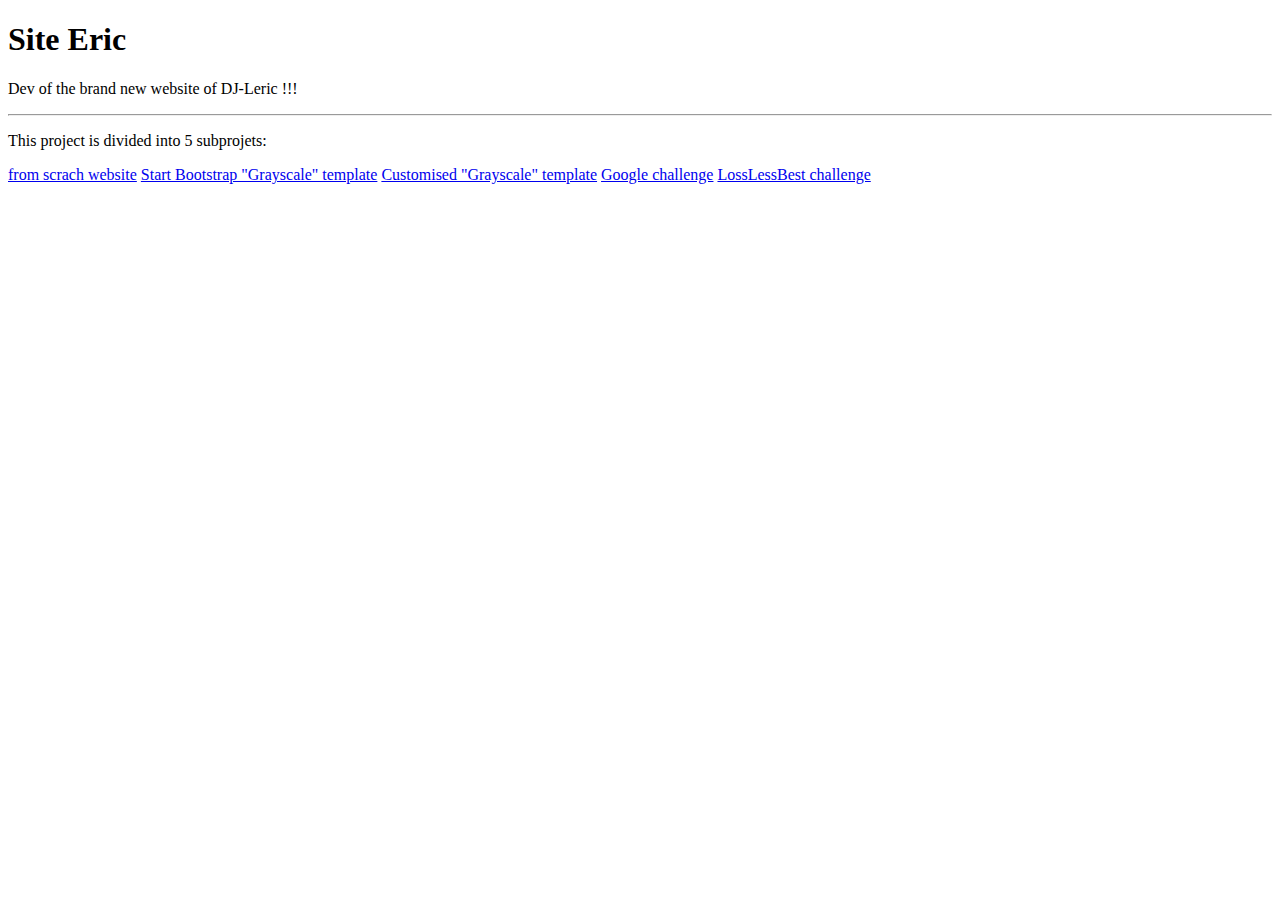
<file: index.html>
<!DOCTYPE html>
<html>
  <head>
    <meta charset="utf-8">
    <meta name="viewport" content="width=device-width, initial-scale=1, shrink-to-fit=no">
    <title>Site Eric</title>
    
    <script src="https://code.jquery.com/jquery-3.3.1.slim.min.js" integrity="sha384-q8i/X+965DzO0rT7abK41JStQIAqVgRVzpbzo5smXKp4YfRvH+8abtTE1Pi6jizo" crossorigin="anonymous"></script>
    <script src="https://cdnjs.cloudflare.com/ajax/libs/popper.js/1.14.0/umd/popper.min.js" integrity="sha384-cs/chFZiN24E4KMATLdqdvsezGxaGsi4hLGOzlXwp5UZB1LY//20VyM2taTB4QvJ" crossorigin="anonymous"></script>
    <link rel="stylesheet" href="https://stackpath.bootstrapcdn.com/bootstrap/4.1.0/css/bootstrap.min.css" integrity="sha384-9gVQ4dYFwwWSjIDZnLEWnxCjeSWFphJiwGPXr1jddIhOegiu1FwO5qRGvFXOdJZ4" crossorigin="anonymous">
    <script src="https://stackpath.bootstrapcdn.com/bootstrap/4.1.0/js/bootstrap.min.js" integrity="sha384-uefMccjFJAIv6A+rW+L4AHf99KvxDjWSu1z9VI8SKNVmz4sk7buKt/6v9KI65qnm" crossorigin="anonymous"></script>
  </head>

  <body>
    <div class="container">
      <div class="jumbotron mt-5">
        <h1 class="display-3">Site Eric</h1>
        <p class="lead">Dev of the brand new website of DJ-Leric !!!</p>
        <hr class="my-5">
        <p>This project is divided into 5 subprojets:</p>
        <p class="lead">
          <a class="btn btn-primary btn-lg mb-1" href="html/" role="button">from scrach website</a>
          <a class="btn btn-primary btn-lg mb-1" href="template-grayscale/" role="button">Start Bootstrap "Grayscale" template</a>
          <a class="btn btn-primary btn-lg mb-1" href="template-djleric/" role="button">Customised "Grayscale" template</a>
          <a class="btn btn-primary btn-lg mb-1" href="challenge-google/" role="button">Google challenge</a>
          <a class="btn btn-primary btn-lg mb-1" href="challenge-losslessbest/" role="button">LossLessBest challenge</a>
        </p>
      </div>
    </div>
  </body>
</html>
</file>
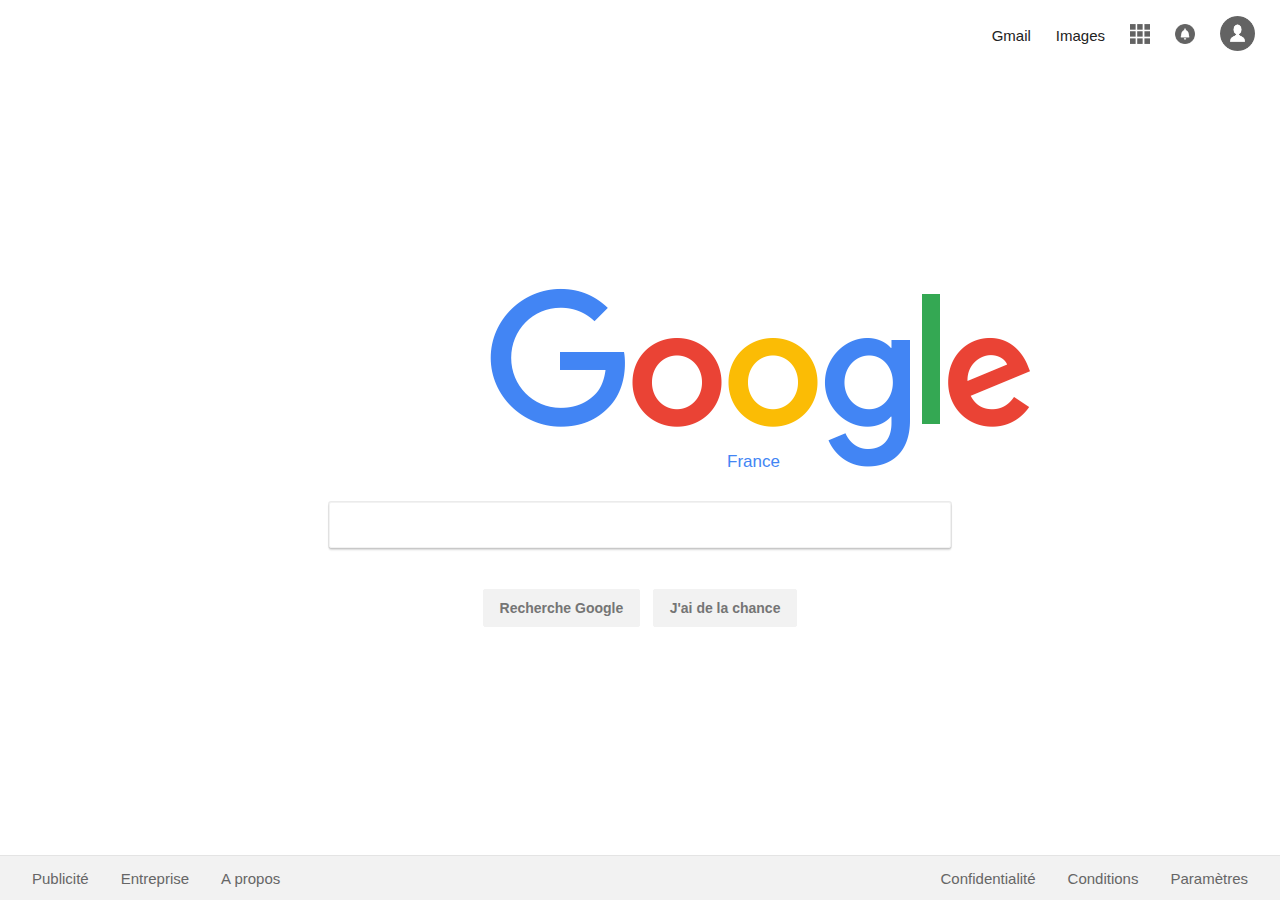
<file: challenge-google/index.html>
<!DOCTYPE html>
<html>
    <head>
        <meta charset="utf-8" />
        <title>Google</title>
		<link rel="icon" type="image/x-icon" href="images/favicon.ico" />
		<link rel="stylesheet" href="index.css" />
		<link rel="stylesheet" href="index.css" />
		<script src="index.js"></script>
    </head>

    <body>
	
		<div id="wrap">
		
			<div id="header">
				<ul>
					<li><a href="#">Gmail</a></li>
					<li><a href="#">Images</a></li>
					<li><a href="#appli" title="Applications Google" class="icon"><img src="images/appli.png" /></a></li>
					<li><a href="#notif" title="0 notification Google" class="icon"><img src="images/notif.png" /></a></li>
					<li><a href="#user" title="Compte Google Alexandre Willerval" class="icon"><img class="big" src="images/user.png" /></a></li>
				</ul>
				<div id="appli" class="popup" style="display:none;">
					<div class="arrow"><div></div></div>
					<table class="content">
						<tr>
							<td>
								<a href="#">
									<img src="images/icone_1.png" />
									<p>Mon compte</p>
								</a>
							</td>
							<td>
								<a href="#">
									<img src="images/icone_2.png" />
									<p>Recherche</p>
								</a>
							</td>
							<td>
								<a href="#">
									<img src="images/icone_3.png" />
									<p>Maps</p>
								</a>
							</td>
						</tr>
						<tr>
							<td>
								<a href="#">
									<img src="images/icone_4.png" />
									<p>Youtube</p>
								</a>
							</td>
							<td>
								<a href="#">
									<img src="images/icone_5.png" />
									<p>Play</p>
								</a>
							</td>
							<td>
								<a href="#">
									<img src="images/icone_6.png" />
									<p>Actualités</p>
								</a>
							</td>
						</tr>
						<tr>
							<td>
								<a href="#">
									<img src="images/icone_7.png" />
									<p>Gmail</p>
								</a>
							</td>
							<td>
								<a href="#">
									<img src="images/icone_8.png" />
									<p>Drive</p>
								</a>
							</td>
							<td>
								<a href="#">
									<img src="images/icone_9.png" />
									<p>Agenda</p>
								</a>
							</td>
						</tr>
						<tr>
							<td>
								<a href="#">
									<img src="images/icone_10.png" />
									<p>Google+</p>
								</a>
							</td>
							<td>
								<a href="#">
									<img src="images/icone_11.png" />
									<p>Traduction</p>
								</a>
							</td>
							<td>
								<a href="#">
									<img src="images/icone_12.png" />
									<p>Photos</p>
								</a>
							</td>
						</tr>
					</table>
					<div class="plus">
						<a href="#">Plus</a>
					</div>
				</div>
				<div id="notif" class="popup" style="display:none;">
					<div class="arrow"><div></div></div>
					<div class="content">
						<a id="params" href="#" title="Paramètres"><img src="images/params.png" /></a>
						<img src="images/google_gris.png" />
						<p>Vous avez consulté toutes les notifications</p>
					</div>
					<div class="plus">
						<p>Afficher toutes les notifications envoyées par</p>
						<a href="#"><img src="images/google_plus.png" /></a>
					</div>
				</div>
				<div id="user" class="popup" style="display:none;">
					<div class="arrow"><div></div></div>
					<div class="content">
						<img src="images/user.png" />
						<h3>Alexandre Willerval</h3>
						<p>awillerv@gmail.com</p>
						<a href="#">Profil Google+</a> - <a href="#">Confidentialité</a>
						<button>Mon compte</button>
					</div>
					<div class="plus">
						<button>Ajouter un compte</button>
						<button>Déconnexion</button>
					</div>
				</div>
			</div>
			
			<div id="main">
				<div id="logo">
					<img src="images/logo_google.png" />
					<p>France</p>
				</div>
				<form id="search" action="#" method="post">
					<input type="text" title="Rechercher" />
					<br />
					<button>Recherche Google</button>
					<button>J'ai de la chance</button>
				</form>
			</div>
			
			<div id="footer">
				<ul class="left">
					<li><a href="#">Publicité</a></li>
					<li><a href="#">Entreprise</a></li>
					<li><a href="#">A propos</a></li>
				</ul>
				<ul class="right">
					<li><a href="#">Confidentialité</a></li>
					<li><a href="#">Conditions</a></li>
					<li><a href="#">Paramètres</a></li>
				</ul>
			</div>
			
		</div>
		
    </body>
</html>
</file>
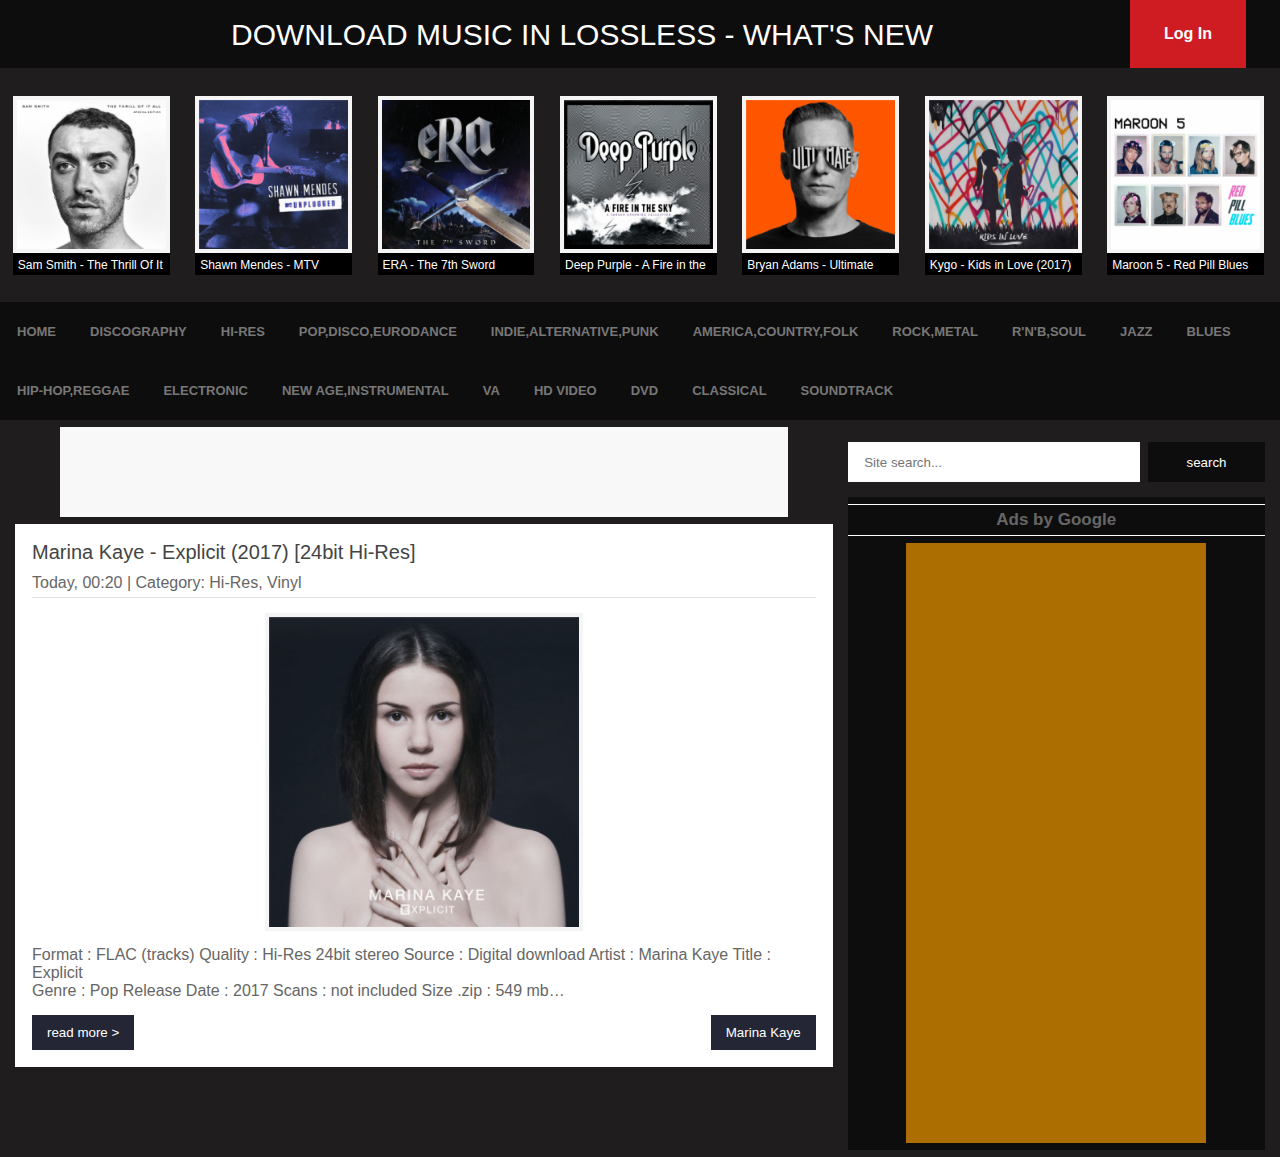
<file: challenge-losslessbest/index.html>
<!DOCTYPE html>
<html>
    <head>
        <meta charset="utf-8" />
        <title>LOSSLESSBEST - DOWNLOAD MUSIC IN LOSSLESS</title>
		<link rel="icon" type="image/x-icon" href="images/favicon.ico" />
		<link rel="stylesheet" href="style.css" />
    </head>

    <body>
	
		<div id="header">
			<h1><a href="#">DOWNLOAD MUSIC IN LOSSLESS - WHAT'S NEW</a></h1>
			<a class="red" href="#">Log&nbsp;In</a>
		</div>
			
		<div id="covers">
			<ul>
				<li>
					<a href="#">
						<div class="image"><img src="images/cover_1.png" /></div>
						<p>Sam Smith - The Thrill Of It All (2017) [24bit Hi-Res Deluxe]</p>
					</a>
				</li>
				<li>
					<a href="#">
						<div class="image"><img src="images/cover_2.png" /></div>
						<p>Shawn Mendes - MTV Unplugged (2017) [24bit Hi-Res]</p>
					</a>
				</li>
				<li>
					<a href="#">
						<div class="image"><img src="images/cover_3.png" /></div>
						<p>ERA - The 7th Sword (2017) [24bit Hi-Res]</p>
					</a>
				</li>
				<li>
					<a href="#">
						<div class="image"><img src="images/cover_4.png" /></div>
						<p>Deep Purple - A Fire in the Sky (2017) [Deluxe Edition]</p>
					</a>
				</li>
				<li>
					<a href="#">
						<div class="image"><img src="images/cover_5.png" /></div>
						<p>Bryan Adams - Ultimate (2017)</p>
					</a>
				</li>
				<li>
					<a href="#">
						<div class="image"><img src="images/cover_6.png" /></div>
						<p>Kygo - Kids in Love (2017)</p>
					</a>
				</li>
				<li>
					<a href="#">
						<div class="image"><img src="images/cover_7.png" /></div>
						<p>Maroon 5 - Red Pill Blues (2017) [Deluxe Edition]</p>
					</a>
				</li>
			</ul>
		</div>
		
		<div id="menu">
			<ul>
				<li><a href="#">HOME</a></li>
				<li><a href="#">DISCOGRAPHY</a></li>
				<li><a href="#">HI-RES</a></li>
				<li><a href="#">POP,DISCO,EURODANCE</a></li>
				<li><a href="#">INDIE,ALTERNATIVE,PUNK</a></li>
				<li><a href="#">AMERICA,COUNTRY,FOLK</a></li>
				<li><a href="#">ROCK,METAL</a></li>
				<li><a href="#">R'N'B,SOUL</a></li>
				<li><a href="#">JAZZ</a></li>
				<li><a href="#">BLUES</a></li>
				<li><a href="#">HIP-HOP,REGGAE</a></li>
				<li><a href="#">ELECTRONIC</a></li>
				<li><a href="#">NEW AGE,INSTRUMENTAL</a></li>
				<li><a href="#">VA</a></li>
				<li><a href="#">HD VIDEO</a></li>
				<li><a href="#">DVD</a></li>
				<li><a href="#">CLASSICAL</a></li>
				<li><a href="#">SOUNDTRACK</a></li>
			</ul>
		</div>
		
		<div id="content">
			<div id="col1">
				<div class="ad row white"></div>
				<div class="album">
					<h3>
						<a href="#">Marina Kaye - Explicit (2017) [24bit Hi-Res]</a>
						<p>Today, 00:20  | Category: Hi-Res, Vinyl</p>
					</h3>
					<a href="#"><div class="image"><img src="images/album.png" /></div></a>
					<p class="info">Format : FLAC (tracks) Quality : Hi-Res 24bit stereo Source : Digital download Artist : Marina Kaye Title : Explicit
					<br/>Genre : Pop Release Date : 2017 Scans : not included Size .zip : 549 mb…</p>
					<div class="button">
						<button>read more ></button>
						<button>Marina Kaye</button>
					</div>
				</div>
			</div>
			<div id="col2">
				<form action="#">
					<input type="text" id="search" name="search" placeholder="Site search..." /><input class="button" type="submit" value="search" />
				</form>
				<div id="googleads">
					<h6>Ads by Google</h6>
					<div class="ad column gold"></div>
				</div>
			</div>
		</div>
		
    </body>
</html>
</file>
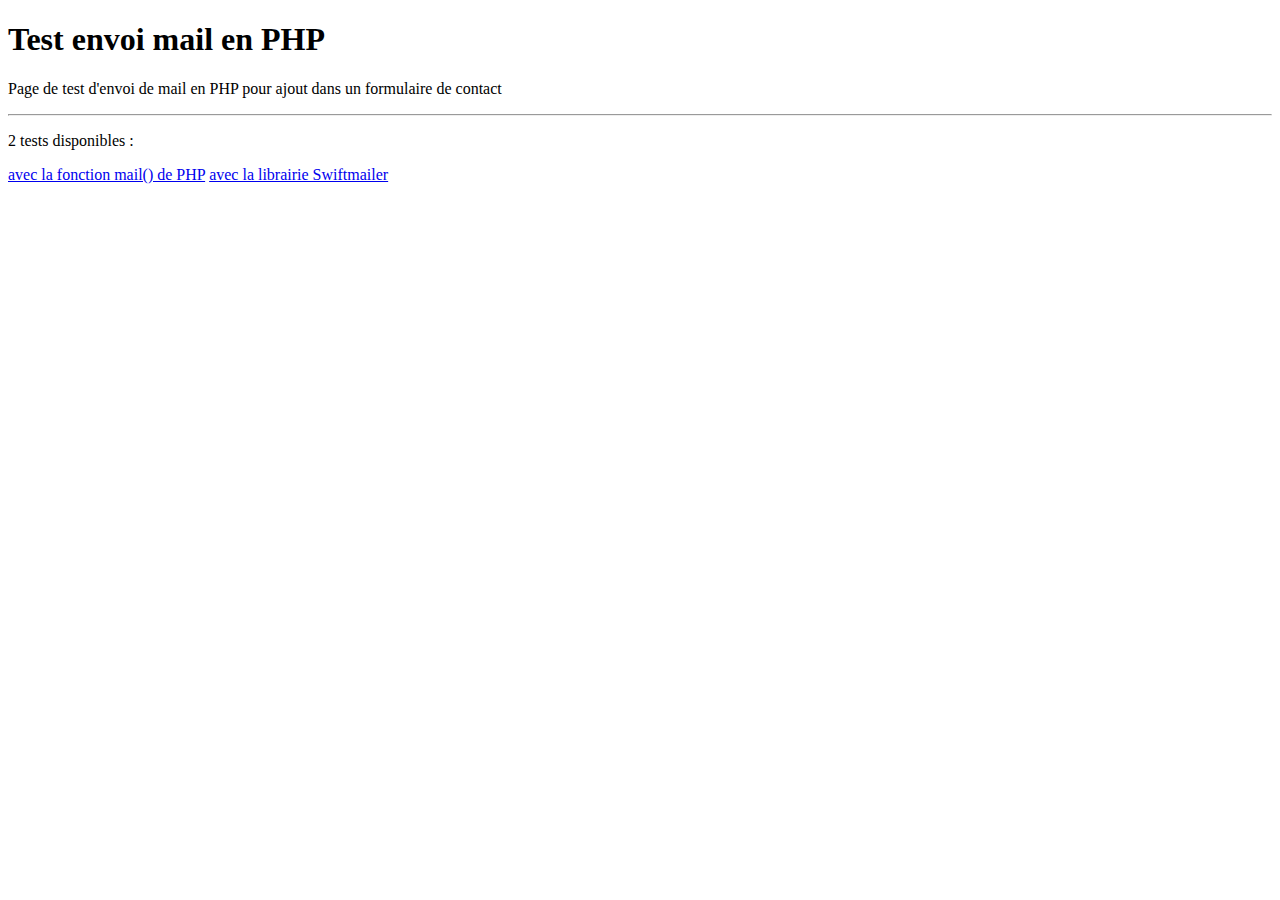
<file: php/index.html>
<!DOCTYPE html>
<html>
  <head>
    <meta charset="utf-8">
    <meta name="viewport" content="width=device-width, initial-scale=1, shrink-to-fit=no">
    <title>Test envoi mail en PHP</title>
    
    <script src="https://code.jquery.com/jquery-3.3.1.slim.min.js" integrity="sha384-q8i/X+965DzO0rT7abK41JStQIAqVgRVzpbzo5smXKp4YfRvH+8abtTE1Pi6jizo" crossorigin="anonymous"></script>
    <script src="https://cdnjs.cloudflare.com/ajax/libs/popper.js/1.14.0/umd/popper.min.js" integrity="sha384-cs/chFZiN24E4KMATLdqdvsezGxaGsi4hLGOzlXwp5UZB1LY//20VyM2taTB4QvJ" crossorigin="anonymous"></script>
    <link rel="stylesheet" href="https://stackpath.bootstrapcdn.com/bootstrap/4.1.0/css/bootstrap.min.css" integrity="sha384-9gVQ4dYFwwWSjIDZnLEWnxCjeSWFphJiwGPXr1jddIhOegiu1FwO5qRGvFXOdJZ4" crossorigin="anonymous">
    <script src="https://stackpath.bootstrapcdn.com/bootstrap/4.1.0/js/bootstrap.min.js" integrity="sha384-uefMccjFJAIv6A+rW+L4AHf99KvxDjWSu1z9VI8SKNVmz4sk7buKt/6v9KI65qnm" crossorigin="anonymous"></script>
  </head>

  <body>
    <div class="container">
      <div class="jumbotron mt-5">
        <h1 class="display-3">Test envoi mail en PHP</h1>
        <p class="lead">Page de test d'envoi de mail en PHP pour ajout dans un formulaire de contact</p>
        <hr class="my-5">
        <p>2 tests disponibles :</p>
        <p class="lead">
          <a class="btn btn-primary btn-lg mb-1" href="mail.php" role="button">avec la fonction mail() de PHP</a>
          <a class="btn btn-primary btn-lg mb-1" href="swiftmailer.php" role="button">avec la librairie Swiftmailer</a>
        </p>
      </div>
    </div>
  </body>
</html>
</file>
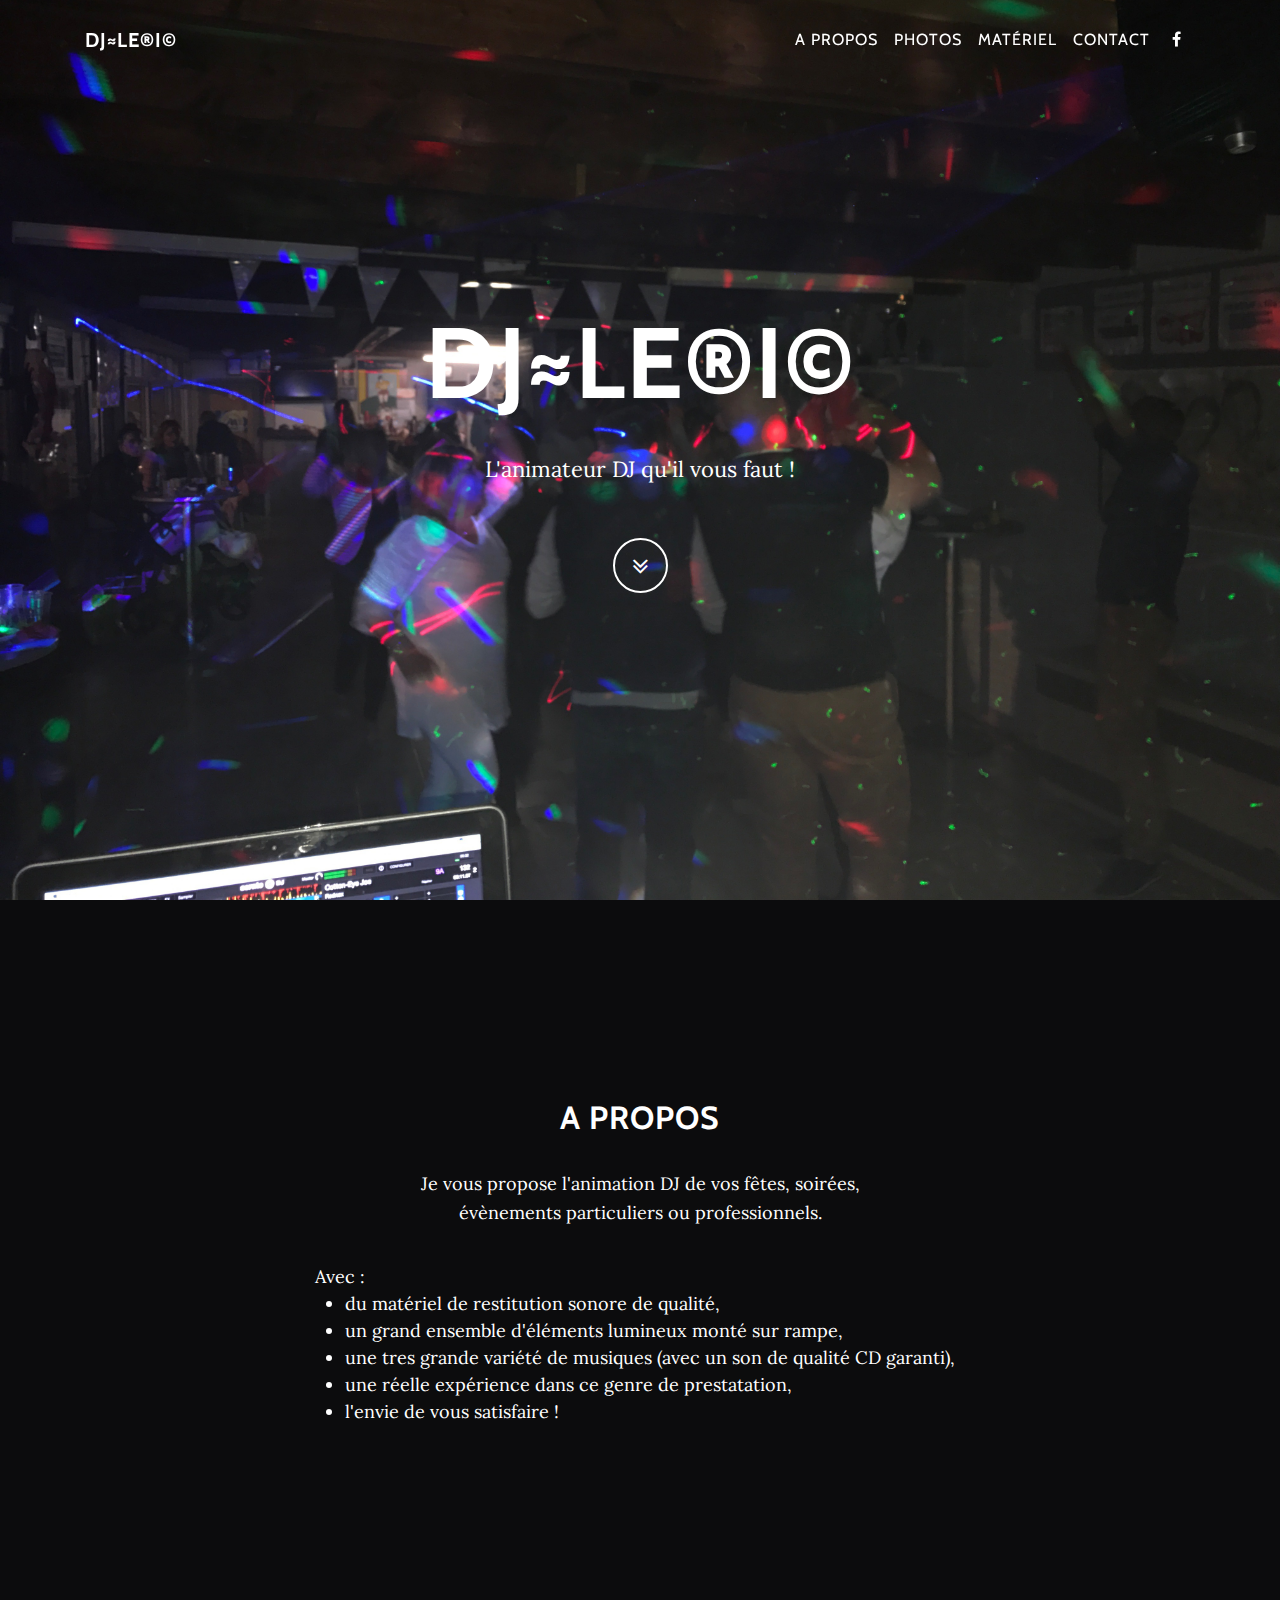
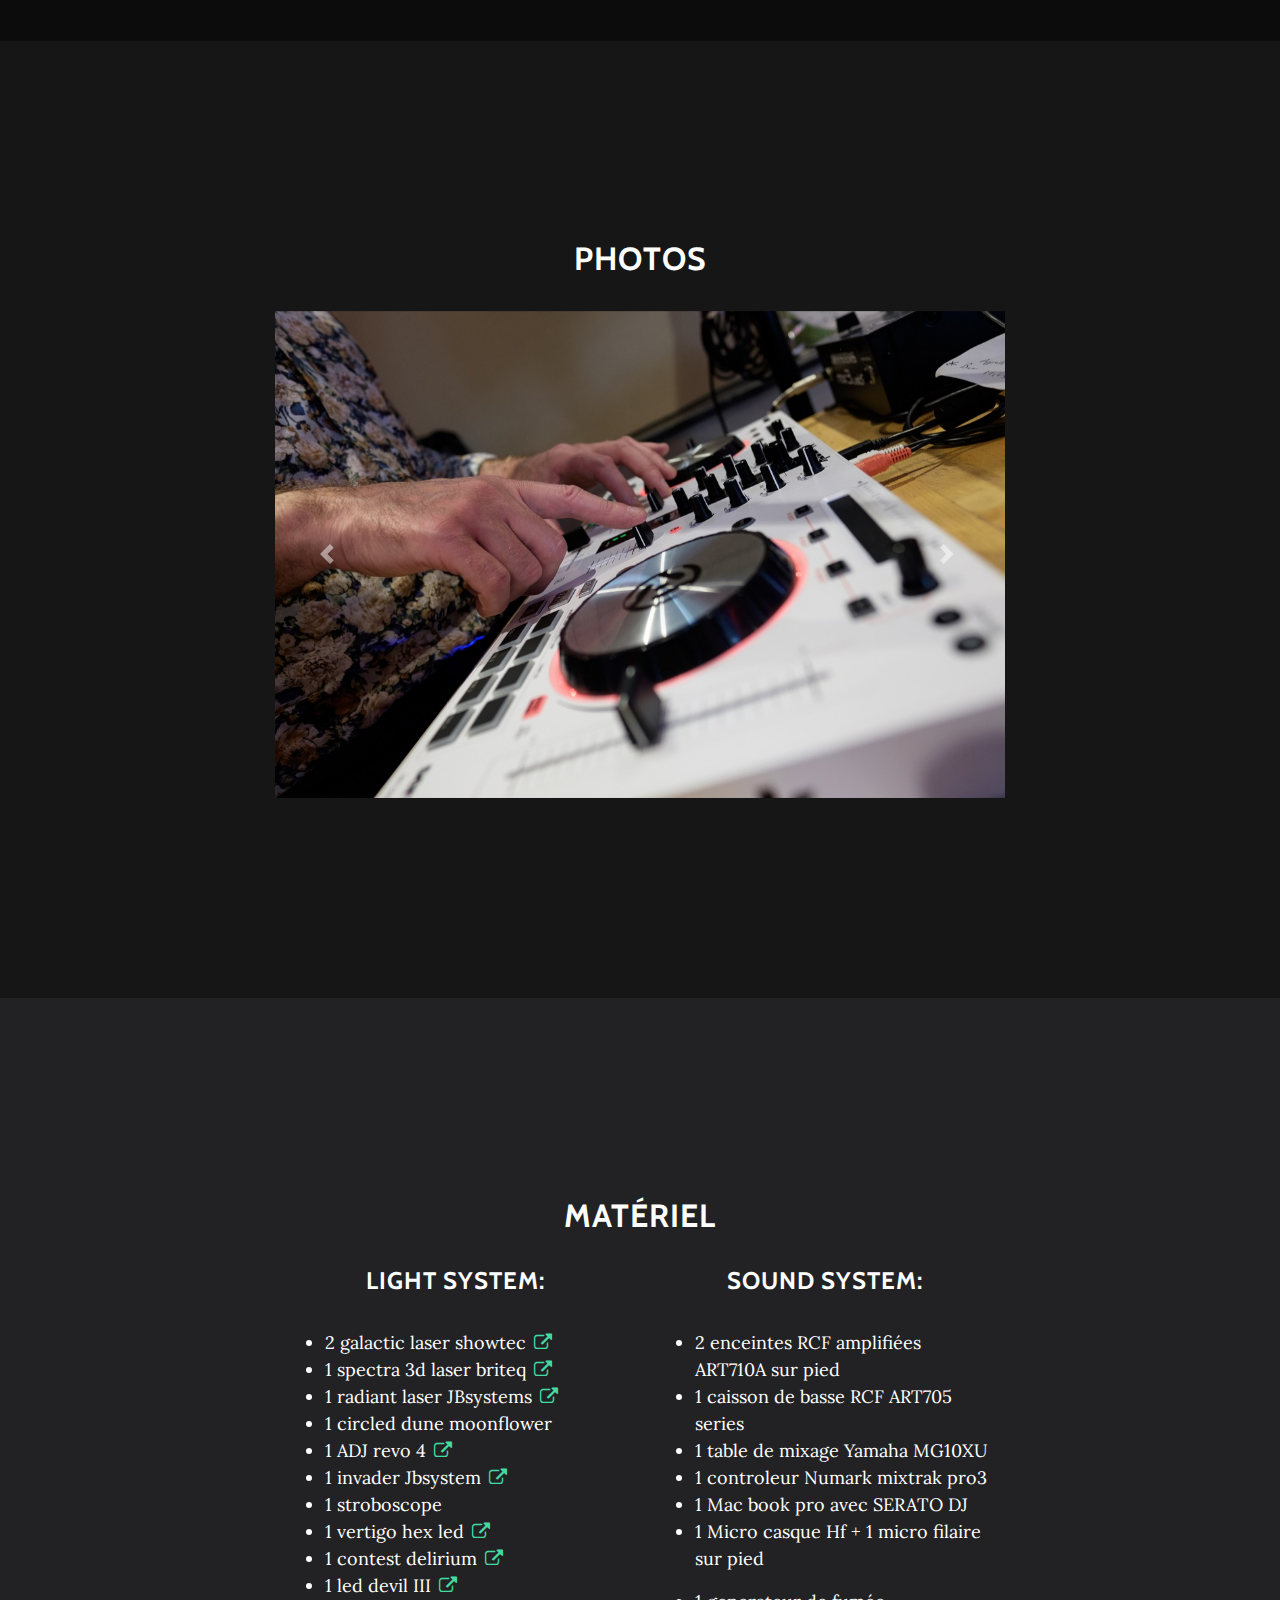
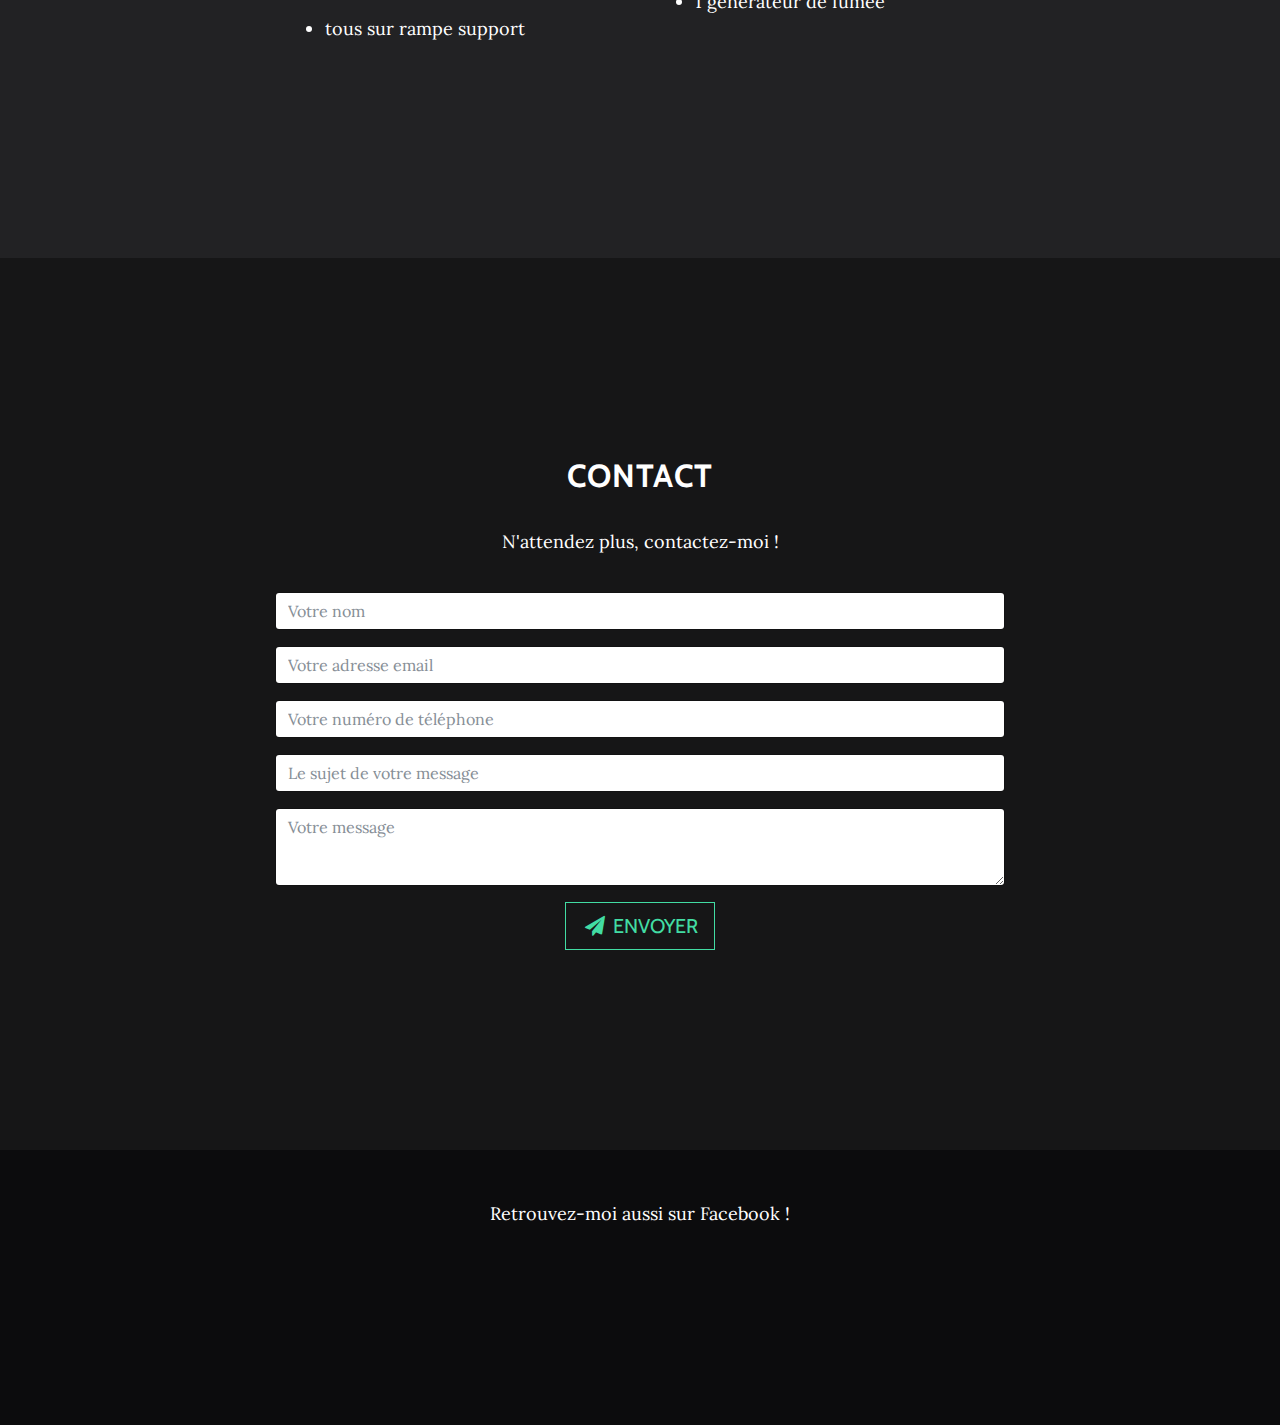
<file: template-djleric/index.html>
<!DOCTYPE html>
<html lang="en">

  <head>

    <meta charset="utf-8">
    <meta name="viewport" content="width=device-width, initial-scale=1, shrink-to-fit=no">
    <meta name="description" content="DJ, animation, fete, fetes, mariage, musique">
    <meta name="author" content="Eric Lecourt">

    <title>Dj-Leric | Animation et fêtes !</title>

    <!-- Bootstrap core CSS -->
    <link href="vendor/bootstrap/css/bootstrap.min.css" rel="stylesheet">

    <!-- Custom fonts for this template -->
    <link href="vendor/font-awesome/css/font-awesome.min.css" rel="stylesheet" type="text/css">
    <link href="https://fonts.googleapis.com/css?family=Lora:400,700,400italic,700italic" rel="stylesheet" type="text/css">
    <link href='https://fonts.googleapis.com/css?family=Cabin:700' rel='stylesheet' type='text/css'>

    <!-- Custom styles for this template -->
    <link href="css/grayscale.min.css" rel="stylesheet">

  </head>

  <body id="page-top">

    <!-- Navigation -->
    <nav class="navbar navbar-expand-lg navbar-light fixed-top" id="mainNav">
      <div class="container">
        <a class="navbar-brand js-scroll-trigger" href="#page-top">Dj&asymp;Le&reg;I&copy;</a>
        <button class="navbar-toggler navbar-toggler-right" type="button" data-toggle="collapse" data-target="#navbarResponsive" aria-controls="navbarResponsive" aria-expanded="false" aria-label="Toggle navigation">
          Menu
          <i class="fa fa-bars"></i>
        </button>
        <div class="collapse navbar-collapse" id="navbarResponsive">
          <ul class="navbar-nav ml-auto">
            <li class="nav-item">
              <a class="nav-link js-scroll-trigger" href="#about">A propos</a>
            </li>
			<li class="nav-item">
              <a class="nav-link js-scroll-trigger" href="#photos">Photos</a>
            </li>
            <li class="nav-item">
              <a class="nav-link js-scroll-trigger" href="#equipment">Matériel</a>
            </li>
            <li class="nav-item">
              <a class="nav-link js-scroll-trigger" href="#contact">Contact</a>
            </li>
			<li class="nav-item">
			  <a class="nav-link js-scroll-trigger" href="#footer">
				<i class="fa fa-facebook fa-fw"></i>
				<span class="sr-only">Facebook</span>
			  </a>
			</li>
          </ul>
        </div>
      </div>
    </nav>

    <!-- Intro Header -->
    <header class="masthead">
      <div class="intro-body">
        <div class="container">
          <div class="row">
            <div class="col-lg-8 mx-auto">
              <h1 class="brand-heading">Dj&asymp;Le&reg;I&copy;</h1>
              <p class="intro-text">L'animateur DJ qu'il vous faut !</p>
              <a href="#about" class="btn btn-circle js-scroll-trigger">
                <i class="fa fa-angle-double-down animated"></i>
              </a>
            </div>
          </div>
        </div>
      </div>
    </header>

    <!-- About Section -->
    <section id="about" class="content-section text-center" style="background-color:#0C0C0D;">
      <div class="container">
        <div class="row">
          <div class="col-lg-8 mx-auto">
            <h2>A propos</h2>
            <p>Je vous propose l'animation DJ de vos fêtes, soirées,<br/>évènements particuliers ou professionnels.</p>
			<ul class="text-left" style="font-size:18px;">
				<li style="list-style-type: none;">Avec :</li>
				<li style="margin-left:30px;">du matériel de restitution sonore de qualité,</li>
				<li style="margin-left:30px;">un grand ensemble d'éléments lumineux monté sur rampe,</li>
				<li style="margin-left:30px;">une tres grande variété de musiques (avec un son de qualité CD garanti),</li>
				<li style="margin-left:30px;">une réelle expérience dans ce genre de prestatation,</li>
				<li style="margin-left:30px;">l'envie de vous satisfaire !</li>
			</ul>
          </div>
        </div>
      </div>
    </section>
	
	<!-- Photos Section -->
	<section id="photos" class="content-section text-center" style="background-color:#161617;">
      <div class="container">
		<div class="row">
          <div class="col-lg-8 mx-auto">
            <h2>Photos</h2>
			<div id="carousel" class="carousel slide" data-ride="carousel">
			  <div class="carousel-inner">
				<div class="carousel-item active">
				  <img class="d-block w-100" src="img/photo1.jpg" alt="1ère photo">
				</div>
				<div class="carousel-item">
				  <img class="d-block w-100" src="img/photo2.jpg" alt="2ème photo">
				</div>
				<div class="carousel-item">
				  <img class="d-block w-100" src="img/photo3.jpg" alt="3ème photo">
				</div>
				<div class="carousel-item">
				  <img class="d-block w-100" src="img/photo4.jpg" alt="4ème photo">
				</div>
				<div class="carousel-item">
				  <img class="d-block w-100" src="img/photo5.jpg" alt="5ème photo">
				</div>
				<div class="carousel-item">
				  <img class="d-block w-100" src="img/photo6.jpg" alt="6ème photo">
				</div>
				<div class="carousel-item">
				  <img class="d-block w-100" src="img/photo7.jpg" alt="7ème photo">
				</div>
				<div class="carousel-item">
				  <img class="d-block w-100" src="img/photo8.jpg" alt="8ème photo">
				</div>
				<div class="carousel-item">
				  <img class="d-block w-100" src="img/photo9.jpg" alt="9ème photo">
				</div>
				<div class="carousel-item">
				  <img class="d-block w-100" src="img/photo10.jpg" alt="10ème photo">
				</div>
				<div class="carousel-item">
				  <img class="d-block w-100" src="img/photo11.jpg" alt="11ème photo">
				</div>
				<div class="carousel-item">
				  <img class="d-block w-100" src="img/photo12.jpg" alt="12ème photo">
				</div>
				<div class="carousel-item">
				  <img class="d-block w-100" src="img/photo13.jpg" alt="13ème photo">
				</div>
				<div class="carousel-item">
				  <img class="d-block w-100" src="img/photo14.jpg" alt="14ème photo">
				</div>
				<div class="carousel-item">
				  <img class="d-block w-100" src="img/photo15.jpg" alt="15ème photo">
				</div>
			  </div>
			  <a class="carousel-control-prev" href="#carousel" role="button" data-slide="prev">
				<span class="carousel-control-prev-icon" aria-hidden="true"></span>
				<span class="sr-only">Précédent</span>
			  </a>
			  <a class="carousel-control-next" href="#carousel" role="button" data-slide="next">
				<span class="carousel-control-next-icon" aria-hidden="true"></span>
				<span class="sr-only">Suivant</span>
			  </a>
			</div>
		  </div>
		</div>
	  </div>
    </section>
		
    <!-- Equipment Section -->
    <section id="equipment" class="content-section text-center" style="background-color:#222224;">
      <div class="container">
        <div class="col-lg-8 mx-auto">
          <h2>Matériel</h2>
		  <div class="row">
            <div class="col-md-6">
				<h4>Light System:</h4>
				<ul class="text-left" style="font-size:18px;">
					<li>2 galactic laser showtec <a href="https://youtu.be/73iliLl-JTg" target="_blank"><i class="fa fa-external-link fa-fw"></i></a></li>
					<li>1 spectra 3d laser briteq <a href="https://youtu.be/plxrOoNswZ4" target="_blank"><i class="fa fa-external-link fa-fw"></i></a></li>
					<li>1 radiant laser JBsystems <a href="https://youtu.be/bXquCAp0HB0" target="_blank"><i class="fa fa-external-link fa-fw"></i></a></li>
					<li>1 circled dune moonflower</li>
					<li>1 ADJ revo 4 <a href="https://youtu.be/Skp7pu__RrY" target="_blank"><i class="fa fa-external-link fa-fw"></i></a></li>
					<li>1 invader Jbsystem <a href="https://youtu.be/o_cMUv9ZQRM" target="_blank"><i class="fa fa-external-link fa-fw"></i></a></li>
					<li>1 stroboscope</li>
					<li>1 vertigo hex led <a href="https://youtu.be/aIz1qAS09BY" target="_blank"><i class="fa fa-external-link fa-fw"></i></a></li>
					<li>1 contest delirium <a href="https://youtu.be/mvuJd0U3i-c" target="_blank"><i class="fa fa-external-link fa-fw"></i></a></li>
					<li>1 led devil III <a href="https://youtu.be/mkrFOOvBQ_E" target="_blank"><i class="fa fa-external-link fa-fw"></i></a></li>
				</ul>
				<ul class="text-left" style="font-size:18px;">
					<li>tous sur rampe support</li>
				</ul>
			</div>
			<div class="col-md-6">
				<h4>Sound System:</h4>
				<ul class="text-left" style="font-size:18px;">
					<li>2 enceintes RCF amplifiées ART710A sur pied</li>
					<li>1 caisson de basse RCF ART705 series</li>
					<li>1 table de mixage Yamaha MG10XU</li>
					<li>1 controleur Numark mixtrak pro3</li>
					<li>1 Mac book pro avec SERATO DJ</li>
					<li>1 Micro casque Hf + 1 micro filaire sur pied</li>
				</ul>
				<ul class="text-left" style="font-size:18px;">
					<li>1 generateur de fumée</li>
				</ul>
			</div>
		  </div>
        </div>
      </div>
    </section>

    <!-- Contact Section -->
    <section id="contact" class="content-section text-center" style="background-color:#161617;">
      <div class="container">
        <div class="row">
          <div class="col-lg-8 mx-auto">
            <h2>Contact</h2>
            <p>N'attendez plus, contactez-moi !</p>
			<form>
			  <div class="form-group">
				<input type="text" class="form-control" id="input_nom" placeholder="Votre nom">
			  </div>
			  <div class="form-group">
				<input type="email" class="form-control" id="input_email" placeholder="Votre adresse email">
			  </div>
			  <div class="form-group">
				<input type="text" class="form-control" id="input_telephone" placeholder="Votre numéro de téléphone">
			  </div>
			  <div class="form-group">
				<input type="text" class="form-control" id="input_sujet" placeholder="Le sujet de votre message">
			  </div>
			  <div class="form-group">
				<textarea class="form-control" id="input_message" rows="3" placeholder="Votre message"></textarea>
			  </div>
			  <button type="submit" class="btn btn-default btn-lg"><i class="fa fa-send fa-fw"></i> Envoyer</button>
			</form>
          </div>
        </div>
      </div>
    </section>

    <!-- Footer -->
    <footer id="footer" style="background-color:#0C0C0D;">
	  <div class="container text-center">
		<p style="font-size:18px;margin-bottom:10px;">Retrouvez-moi aussi sur Facebook !</p>
		<div style="width:500px;margin:0px auto;">
			<iframe src="https://www.facebook.com/plugins/page.php?href=https%3A%2F%2Fwww.facebook.com%2Fdjleric&tabs=timeline&width=500&height=130&small_header=false&adapt_container_width=true&hide_cover=false&show_facepile=true&appId" width="500" height="130" style="border:none;overflow:hidden;" scrolling="no" frameborder="0" allowTransparency="true"></iframe>
	    </div>
	  </div>
	</footer>

    <!-- Bootstrap core JavaScript -->
    <script src="vendor/jquery/jquery.min.js"></script>
    <script src="vendor/popper/popper.min.js"></script>
    <script src="vendor/bootstrap/js/bootstrap.min.js"></script>

    <!-- Plugin JavaScript -->
    <script src="vendor/jquery-easing/jquery.easing.min.js"></script>

    <!-- Custom scripts for this template -->
    <script src="js/grayscale.min.js"></script>

  </body>

</html>
</file>
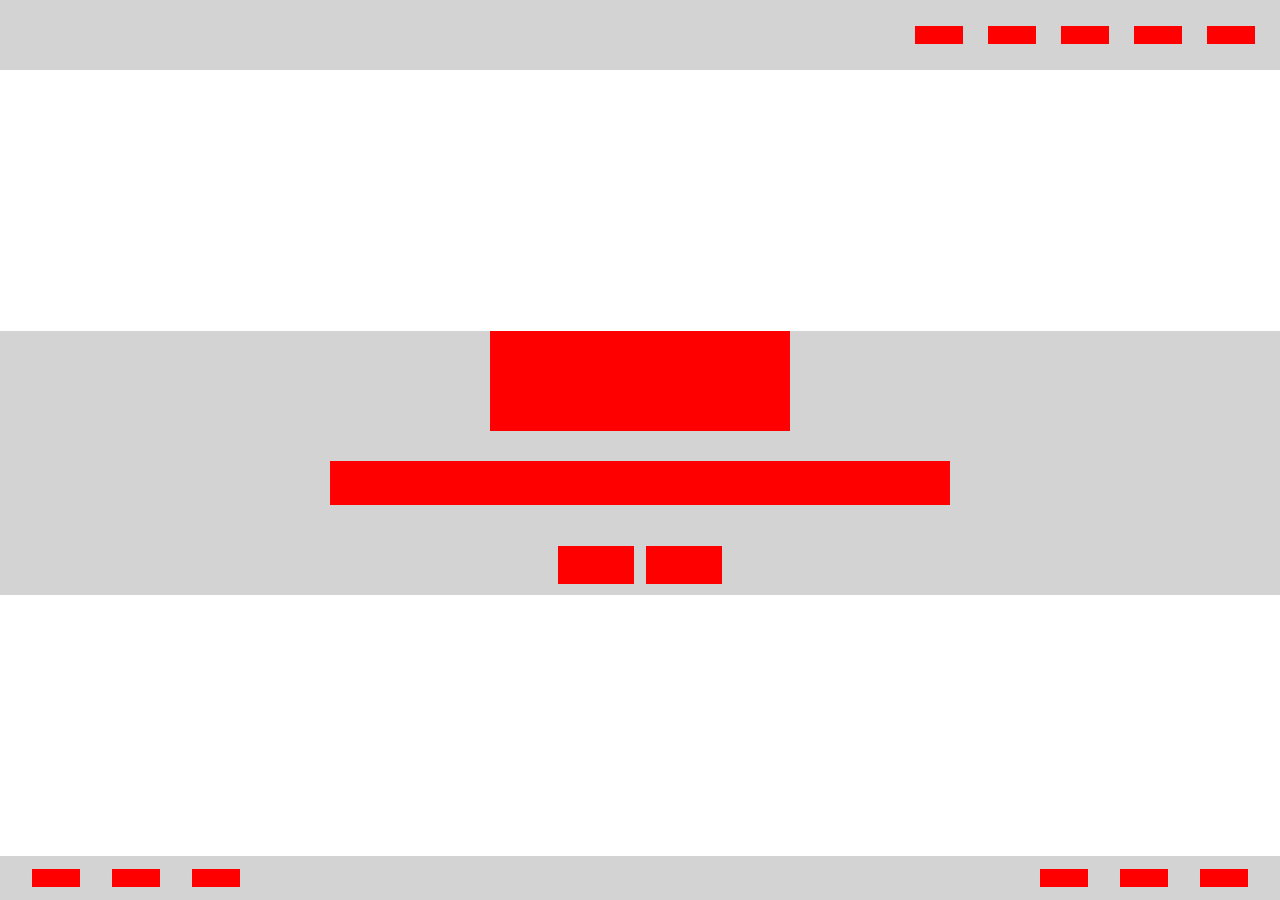
<file: challenge-google/layout.html>
<!DOCTYPE html>
<html>
    <head>
        <meta charset="utf-8" />
        <title>Google</title>
		<link rel="icon" type="image/x-icon" href="images/favicon.ico" />
		<link rel="stylesheet" href="layout.css" />
    </head>

    <body>
	
		<div id="wrap">
		
			<div id="header">
				<ul>
					<li>######</li>
					<li>######</li>
					<li>######</a></li>
					<li>######</li>
					<li>######</li>
				</ul>
			</div>
			
			<div id="main">
				<div id="logo">
				
				</div>
				<form id="search" action="#" method="post">
					<input type="text" title="Rechercher" />
					<br />
					<button>######</button>
					<button>######</button>
				</form>
			</div>
			
			<div id="footer">
				<ul class="left">
					<li>######</li>
					<li>######</li>
					<li>######</li>
				</ul>
				<ul class="right">
					<li>######</li>
					<li>######</li>
					<li>######</li>
				</ul>
			</div>
			
		</div>
		
    </body>
</html>
</file>
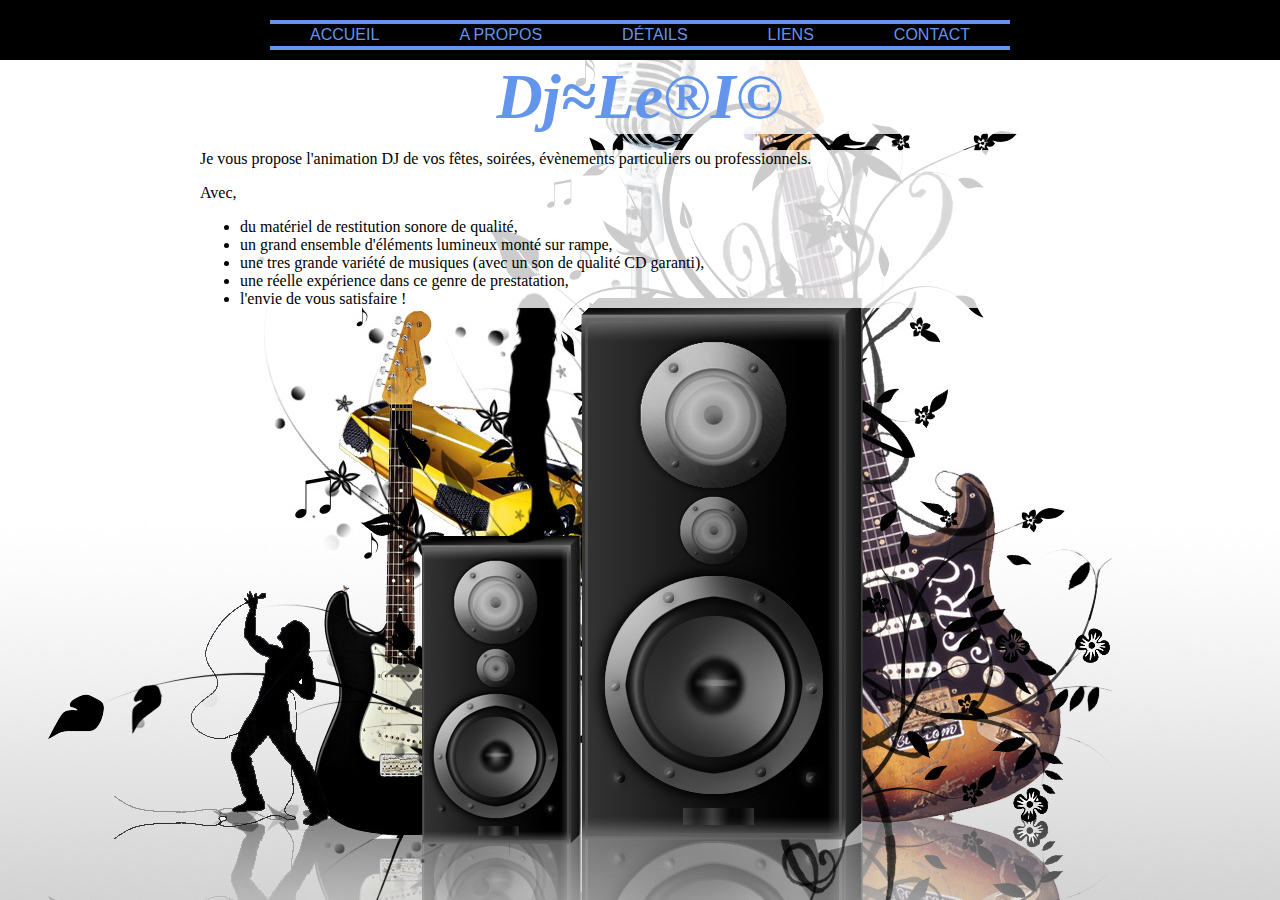
<file: html/apropos.html>
<!DOCTYPE html>
<html>
    <head>
        <meta charset="utf-8" />
        <title>A propos</title>
		<link rel="stylesheet" href="../css/style.css" />
    </head>

    <body>
	
		<div id="menu">
			<ul>
				<li><a href="index.html">Accueil</a></li>
				<li><a href="apropos.html">A propos</a></li>
				<li><a href="details.html">Détails</a></li>
				<li><a href="liens.html">Liens</a></li>
				<li><a href="contact.html">Contact</a></li>
			</ul>
		</div>
		
		<div id="titre">
			<h1>Dj&asymp;Le&reg;I&copy;</h1>
		</div>
		
		<div id="contenu">
			<p>Je vous propose l'animation DJ de vos fêtes, soirées, évènements particuliers ou professionnels.</p>
			<p>
				Avec,
				<ul>
					<li>du matériel de restitution sonore de qualité,</li>
					<li>un grand ensemble d'éléments lumineux monté sur rampe,</li>
					<li>une tres grande variété de musiques (avec un son de qualité CD garanti),</li>
					<li>une réelle expérience dans ce genre de prestatation,</li>
					<li>l'envie de vous satisfaire !</li>
				</ul>
			</p>
		</div>
		
    </body>
</html>
</file>
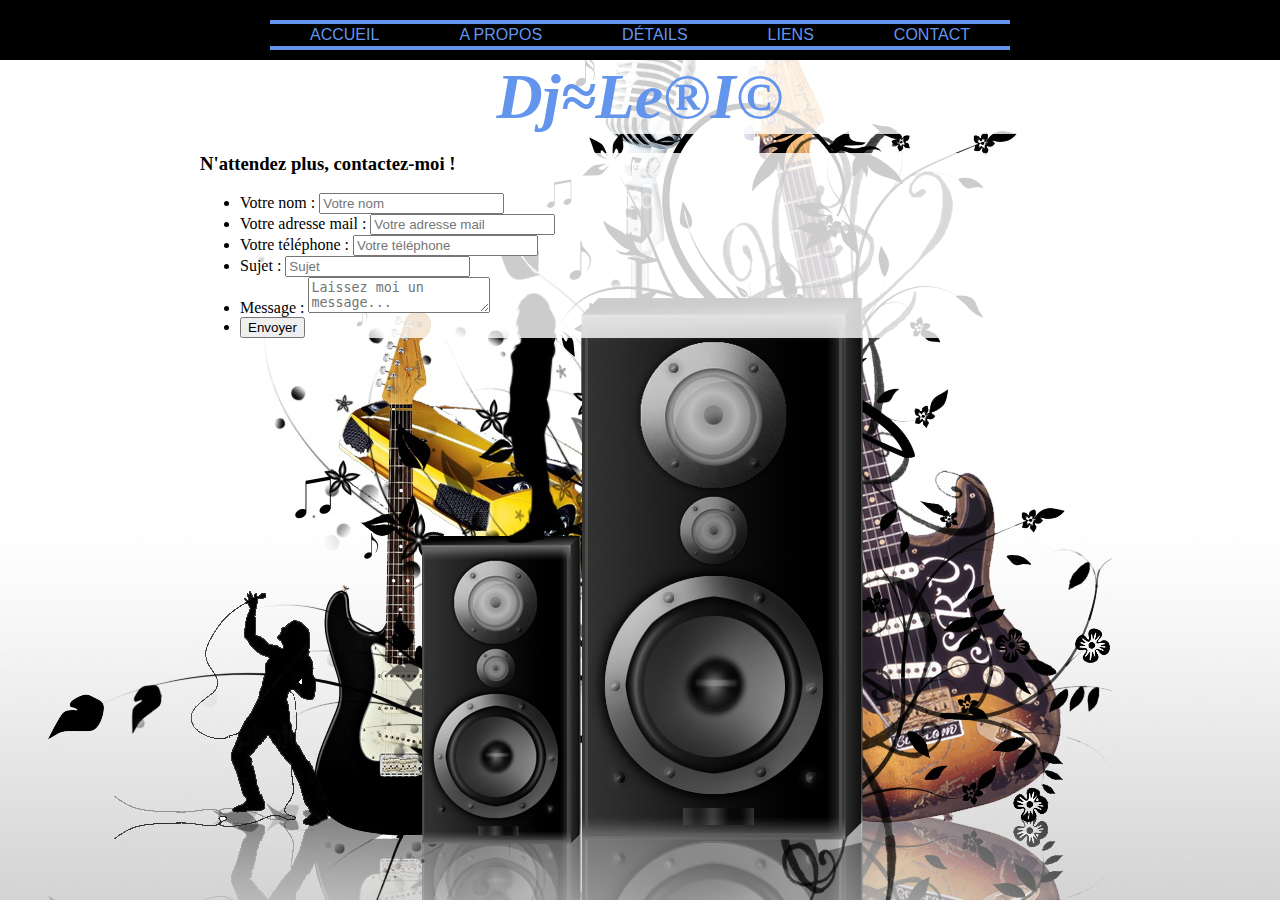
<file: html/contact.html>
<!DOCTYPE html>
<html>
    <head>
        <meta charset="utf-8" />
        <title>Contact</title>
		<link rel="stylesheet" href="../css/style.css" />
    </head>

    <body>
	
		<div id="menu">
			<ul>
				<li><a href="index.html">Accueil</a></li>
				<li><a href="apropos.html">A propos</a></li>
				<li><a href="details.html">Détails</a></li>
				<li><a href="liens.html">Liens</a></li>
				<li><a href="contact.html">Contact</a></li>
			</ul>
		</div>
		
		<div id="titre">
			<h1>Dj&asymp;Le&reg;I&copy;</h1>
		</div>
		
		<div id="contenu" class="formulaire">
			<h3>N'attendez plus, contactez-moi !</h3>
			<form action="envoi_ok.html">
				<ul>
					<li>
						<label for="nom">Votre nom : </label>
						<input class="field" type="text" name="nom" placeholder="Votre nom" />
					</li>
					<li>
						<label for="email">Votre adresse mail : </label>
						<input class="field" type="email" name="email" placeholder="Votre adresse mail" />
					</li>
					<li>
						<label for="tel">Votre téléphone : </label>
						<input class="field" type="text" name="tel" placeholder="Votre téléphone" />
					</li>
					<li>
						<label for="sujet">Sujet : </label>
						<input class="field" type="text" name="sujet" placeholder="Sujet" />
					</li>
					<li>
						<label for="message">Message : </label>
						<textarea class="field" name="message" placeholder="Laissez moi un message..."></textarea>
					</li>
					<li>
						<input class="button" type="submit" value="Envoyer" />
					</li>
				</ul>
			</form>
		</div>
		
    </body>
</html>
</file>
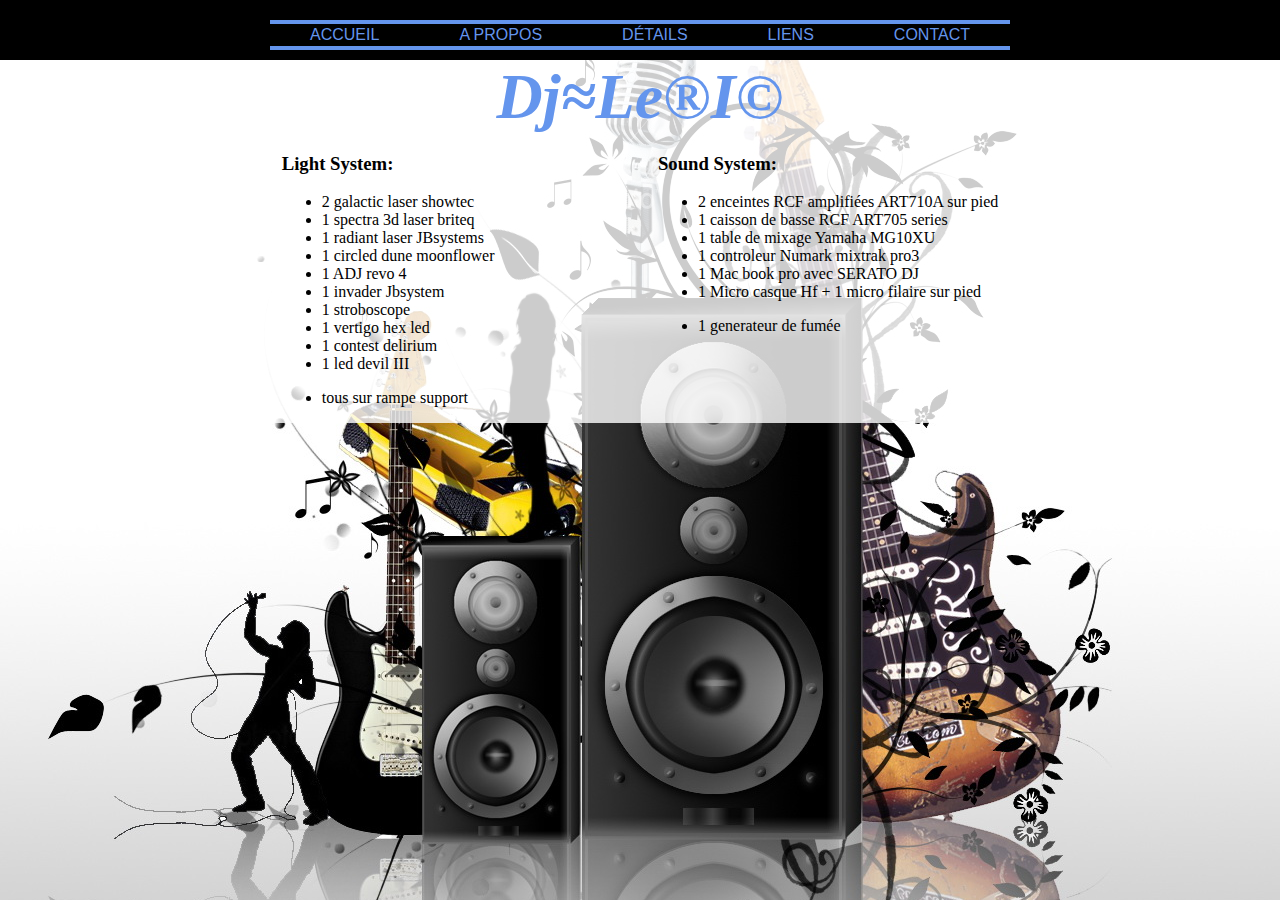
<file: html/details.html>
<!DOCTYPE html>
<html>
    <head>
        <meta charset="utf-8" />
        <title>Détails</title>
		<link rel="stylesheet" href="../css/style.css" />
    </head>

    <body>
	
		<div id="menu">
			<ul>
				<li><a href="index.html">Accueil</a></li>
				<li><a href="apropos.html">A propos</a></li>
				<li><a href="details.html">Détails</a></li>
				<li><a href="liens.html">Liens</a></li>
				<li><a href="contact.html">Contact</a></li>
			</ul>
		</div>
		
		<div id="titre">
			<h1>Dj&asymp;Le&reg;I&copy;</h1>
		</div>
		
		<div id="contenu" class="flex">
			<div>
				<h3>Light System:</h3>
				<ul>
					<li>2 galactic laser showtec</li>
					<li>1  spectra 3d laser briteq</li>
					<li>1 radiant laser JBsystems</li>
					<li>1 circled dune moonflower</li>
					<li>1 ADJ revo 4</li>
					<li>1 invader Jbsystem</li>
					<li>1 stroboscope</li>
					<li>1 vertigo hex led</li>
					<li>1 contest delirium</li>
					<li>1 led devil III</li>
				</ul>
				<ul>
					<li>tous sur rampe support</li>
				</ul>
			</div>
			<div>
				<h3>Sound System:</h3>
				<ul>
					<li>2 enceintes RCF amplifiées ART710A sur pied</li>
					<li>1 caisson de basse RCF ART705 series</li>
					<li>1 table de mixage Yamaha MG10XU</li>
					<li>1 controleur Numark mixtrak pro3</li>
					<li>1 Mac book pro avec SERATO DJ</li>
					<li>1 Micro casque Hf + 1 micro filaire sur pied</li>
				</ul>
				<ul>
					<li>1 generateur de fumée</li>
				</ul>
			</div>
		</div>
		
    </body>
</html>
</file>
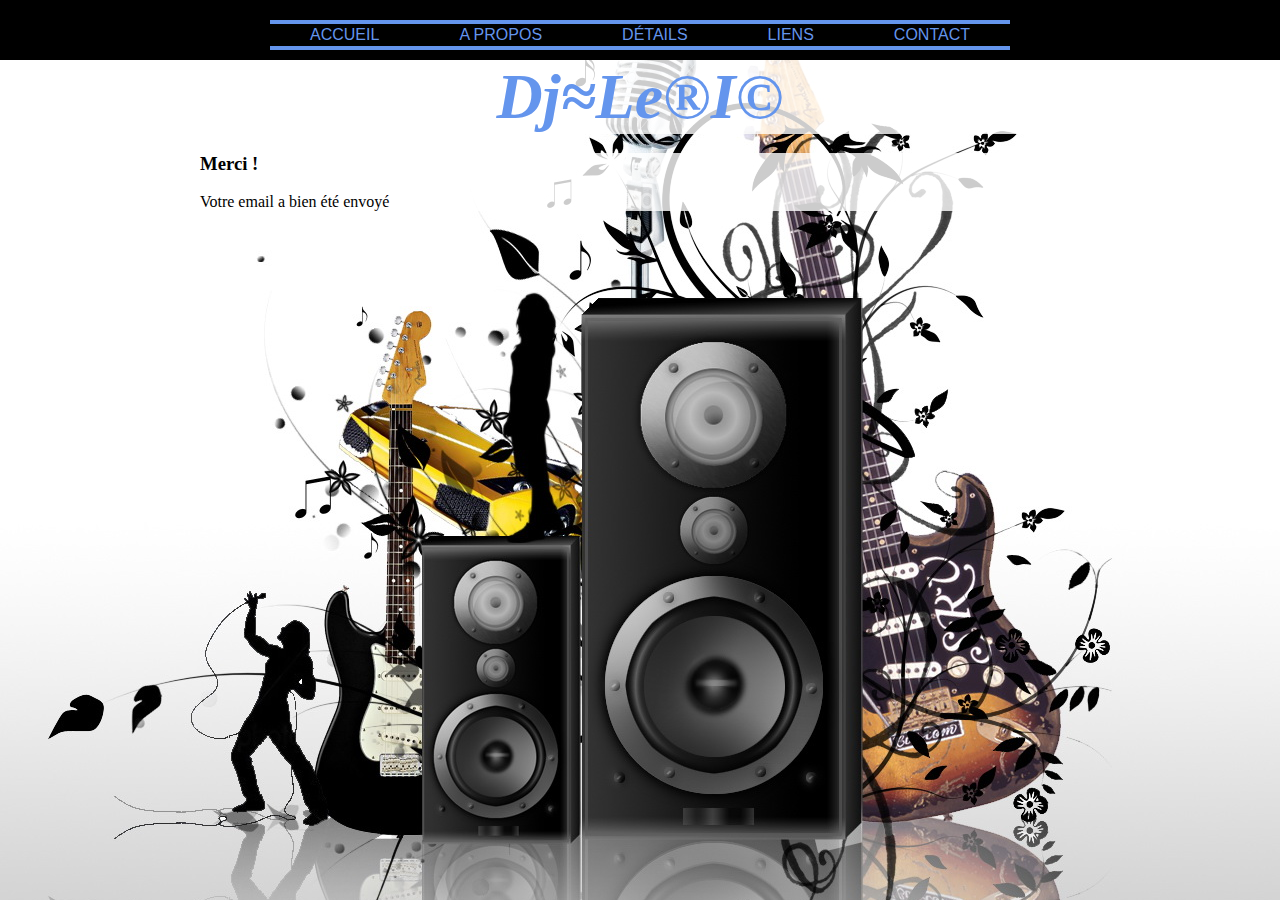
<file: html/envoi_ok.html>
<!DOCTYPE html>
<html>
    <head>
        <meta charset="utf-8" />
        <title>Merci</title>
		<link rel="stylesheet" href="../css/style.css" />
    </head>

    <body>
	
		<div id="menu">
			<ul>
				<li><a href="index.html">Accueil</a></li>
				<li><a href="apropos.html">A propos</a></li>
				<li><a href="details.html">Détails</a></li>
				<li><a href="liens.html">Liens</a></li>
				<li><a href="contact.html">Contact</a></li>
			</ul>
		</div>
		
		<div id="titre">
			<h1>Dj&asymp;Le&reg;I&copy;</h1>
		</div>
		
		<div id="contenu">
			<h3>Merci !</h3>
			<p>Votre email a bien été envoyé</p>
		</div>
		
    </body>
</html>
</file>
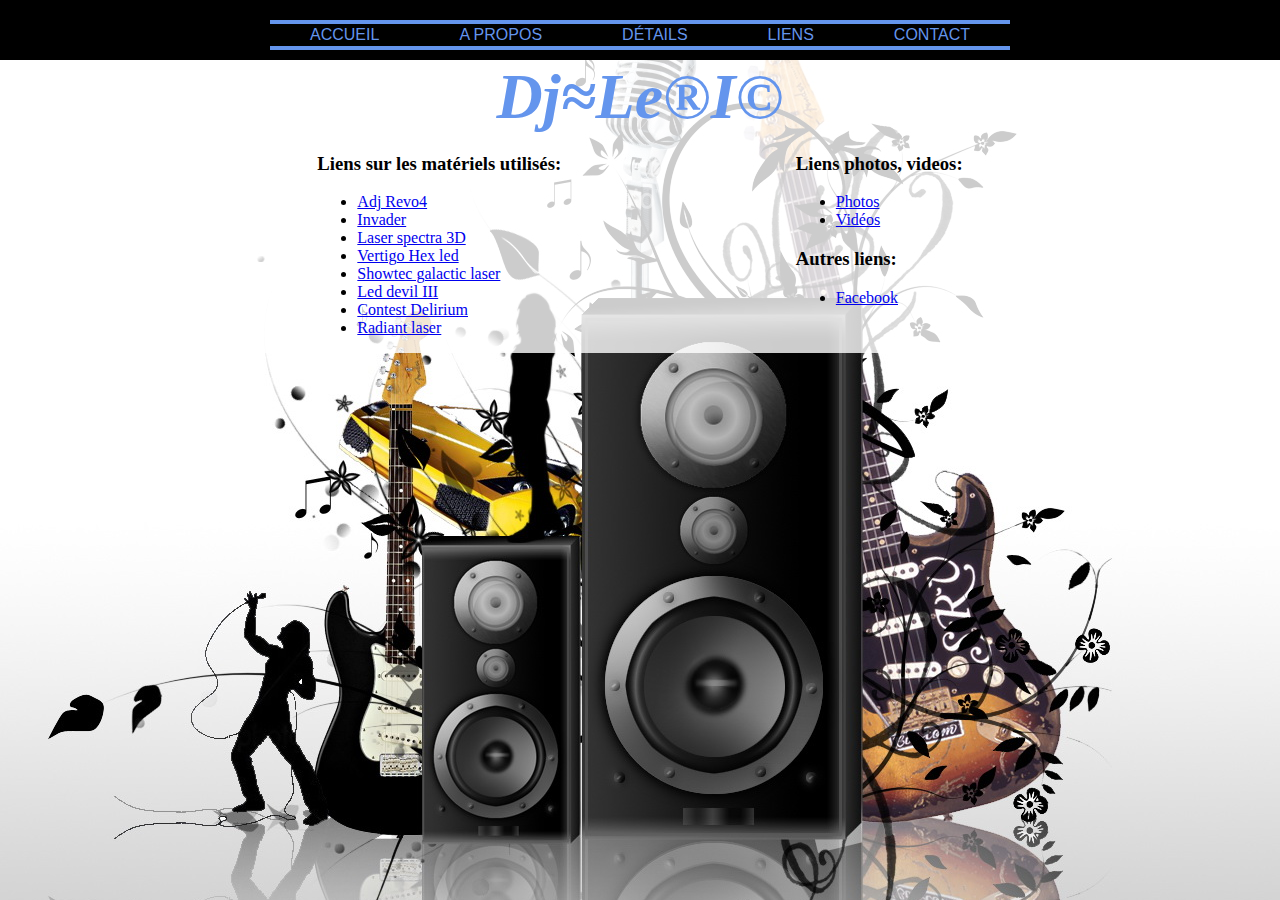
<file: html/liens.html>
<!DOCTYPE html>
<html>
    <head>
        <meta charset="utf-8" />
        <title>Liens</title>
		<link rel="stylesheet" href="../css/style.css" />
    </head>

    <body>
	
		<div id="menu">
			<ul>
				<li><a href="index.html">Accueil</a></li>
				<li><a href="apropos.html">A propos</a></li>
				<li><a href="details.html">Détails</a></li>
				<li><a href="liens.html">Liens</a></li>
				<li><a href="contact.html">Contact</a></li>
			</ul>
		</div>
		
		<div id="titre">
			<h1>Dj&asymp;Le&reg;I&copy;</h1>
		</div>
		
		<div id="contenu" class="flex">
			<div>
				<h3>Liens sur les matériels utilisés:</h3>
				<ul>
					<li><a href="https://youtu.be/Skp7pu__RrY" target="_blank">Adj Revo4</a></li>
					<li><a href="https://youtu.be/o_cMUv9ZQRM" target="_blank">Invader</a></li>
					<li><a href="https://youtu.be/plxrOoNswZ4" target="_blank">Laser spectra 3D</a></li>
					<li><a href="https://youtu.be/aIz1qAS09BY" target="_blank">Vertigo Hex led</a></li>
					<li><a href="https://youtu.be/73iliLl-JTg" target="_blank">Showtec galactic laser</a></li>
					<li><a href="https://youtu.be/mkrFOOvBQ_E" target="_blank">Led devil III</a></li>
					<li><a href="https://youtu.be/mvuJd0U3i-c" target="_blank">Contest Delirium</a></li>
					<li><a href="https://youtu.be/bXquCAp0HB0" target="_blank">Radiant laser</a></li>
				</ul>
			</div>
			<div>
				<h3>Liens photos, videos:</h3>
				<ul>
					<li><a href="https://www.dropbox.com/sh/gzhvywdnddlx2az/AAA69QfsMKyNTqy2FqP0XeiPa?dl=0" target="_blank">Photos</a></li>
					<li><a href="https://www.dropbox.com/sh/qh3o9xlsz1nuhtu/AADCrUljhHMxBYD79dkCxAiTa?dl=0" target="_blank">Vidéos</a></li>
				</ul>
				<h3>Autres liens:</h3>
				<ul>
					<li><a href="https://www.facebook.com/djleric/" target="_blank">Facebook</a></li>
				</ul>
			</div>
		</div>
		
    </body>
</html>
</file>
<file: challenge-google/index.css>
html, body {
	height: 100%;
	margin: 0px;
	padding: 0px;
	font-family: arial;
}

div {
	display: flex;
}

ul {
	list-style-type: none;
	margin: 0px;
	padding: 0px;
	display: flex;
	align-items: center;
}

ul li {
	font-size: 15px;
}

ul li a {
	text-decoration: none;
}

ul li a:hover {
	text-decoration: underline;
}

#wrap {
	justify-content: space-between;
	flex-direction: column;
	height: 100%;
}

#header {
	justify-content: flex-end;
	height: 70px;
}

#header ul li {
	padding-right: 25px;
}

#header ul li a {
	color: rgb(34, 34, 34);
}

#header ul li img {
	width: 20px;
}

#header ul li img.big {
	width: 35px;
}

#header div.popup {
	box-shadow: rgba(0, 0, 0, 0.2) 0px 2px 10px 0px;
	border: 1px solid rgba(0, 0, 0, 0.2);
	position: absolute;
	top: 65px;
	right: 25px;
	background-color: white;
	border-radius: 2px;
}

#header div.popup div.arrow {
	border-bottom: 10px solid rgba(0, 0, 0, 0.2);
	border-right: 10px solid transparent;
	border-left: 10px solid transparent;
	position: absolute;
	top: -10px;
}

#header div.popup div.arrow  div{
	border-bottom: 8px solid white;
	border-right: 8px solid transparent;
	border-left: 8px solid transparent;
	position: absolute;
	top: 2px;
	right: -8px;
}

#header #appli div.arrow {
	right: 105px;
}

#header #notif div.arrow {
	right: 60px;
}
#header #notif div.arrow  div{
	border-bottom: 8px solid rgb(238, 238, 238);
}

#header #user div.arrow {
	right: 7px;
}

#header #appli table.content {
	margin: 20px;
}

#header #appli table.content td {
	text-align: center;
}

#header #appli table.content a {
	display: block;
	border: 1px solid white;
	border-radius: 2px;
	text-decoration: none;
	color: black;
	width: 94px;
	margin: 8px 2px;
}

#header #appli table.content a:hover {
	border: 1px solid rgba(0, 0, 0, 0.1);
}

#header #appli table.content img {
	width: 70px;
}

#header #appli table.content a p {
	font-size: 15px;
	margin: 0px;
	height: 21px;
}

#header #appli div.plus a {
	display: block;
	background-color: rgb(245, 245, 245);
	text-align: center;
	font-size: 15px;
	padding: 12px;
	width: 100%;
	color: rgba(0, 0, 0, 0.87);
	text-decoration: none;
	margin: none;
}

#header #notif div.content {
	background-color: rgb(238, 238, 238);
	text-align: center;
	padding: 20px;
	display: block;
}

#header #notif div.content a#params {
	display: block;
	float: left;
}

#header #notif div.content a#params img {
	width: 26px;
}

#header #notif div.content p {
	margin: 80px 40px;
	font-size: 14px;
	color: rgb(170, 170, 170);
}

#header #notif div.plus {
	background-color: rgb(243, 243, 243);
	border-top: 1px solid rgb(233, 233, 233);
	display: block;
	text-align: center;
	padding: 10px;
}

#header #notif div.plus p {
	font-size: 12px;
	color: rgba(0, 0, 0, 0.54);
	margin: 4px 0px;
}

#header #notif div.plus a {
	display: block;
	width: 28px;
	margin: 0px auto;
}

#header #notif div.plus a:hover {
	box-shadow: rgba(0, 0, 0, 0.2) 0px 2px 10px 0px;
}

#header #notif div.plus img {
	width: 20px;
	margin-top: 4px;
}

#header #user div.content {
	display: block;
	font-size: 14px;
	padding: 20px;
	width: 350px;
}

#header #user div.content img {
	width: 105px;
	float: left;
	margin-right: 20px;
}

#header #user div.content h3 {
	font-weight: bold;
	margin: 0px;
}

#header #user div.content p {
	color: rgb(102, 102, 102);
	margin: 0px 0px 10px 0px;
}

#header #user div.content a {
	text-decoration: none;
	color: rgb(51, 102, 204);
}

#header #user div.content a:hover {
	text-decoration: underline;
}

#header #user div.content button {
	background-color: rgb(77, 144, 254);
	color: rgb(255, 255, 255);
	border: 1px solid rgb(48, 121, 237);
	border-radius: 2px;
	padding: 5px 10px;
	margin: 15px 0px 0px 0px;
	font-weight: bold;
	font-size: 14px;
	display: block;
}

#header #user div.content button:hover {
	background-color: rgb(53, 122, 232);
	border: 1px solid rgb(47, 91, 183);
}

#header #user div.plus {
	background-color: rgb(245, 245, 245);
	justify-content: space-around;
}

#header #user div.plus button {
	background-color: rgb(248, 248, 248);
	border: 1px solid rgb(198, 198, 198);
	border-radius: 2px;
	padding: 5px 10px;
	margin: 15px 0px;
	color: rgb(102, 102, 102);
	font-size: 14px;
}

#header #user div.plus button:hover {
	box-shadow: 0 1px 0 rgba(0,0,0,.15);
	background-color: rgb(251, 251, 251);
}

#main {
	flex-direction: column;
	align-items: center;
}

#logo {
	width: 300px;
	position: relative;
}

#logo p {
	color: rgb(66, 133, 244);
	font-size: 17px;
	position: absolute;
	bottom: 0px;
	right: 10px;
	margin: 0px;
	padding: 0px;
}

#search {
	text-align: center;
}

#search input {
	width: 580px;
	height: 44px;
	margin: 30px 0px;
	padding: 0px 20px;
	border: 1px solid rgb(242, 242, 242);
	border-radius: 2px;
	box-shadow: 0px 2px 2px 0px rgba(0, 0, 0, 0.16), 0px 0px 0px 1px rgba(0, 0, 0, 0.08);
	font-size: 16px;
	font-family: arial;
}

#search input:hover {
	box-shadow: 0px 3px 8px 0px rgba(0, 0, 0, 0.2), 0px 0px 0px 1px rgba(0, 0, 0, 0.08);
}

#search button {
	margin: 11px 4px;
	padding: 0px 16px;
	height: 38px;
	background-color: rgb(242, 242, 242);
	border: 1px solid rgb(242, 242, 242);
	border-radius: 2px;
	color: rgb(117, 117, 117);
	font-size: 14px;
	font-weight: bold;
	font-family: arial;
}

#search button:hover {
	background-color: rgb(248, 248, 248);
	border: 1px solid rgb(198, 198, 198);
	color: rgb(34, 34, 34);
	box-shadow: rgba(0, 0, 0, 0.1) 0px 1px 1px 0px;
}

#footer {
	justify-content: space-between;
	height: 44px;
	background-color: rgb(242, 242, 242);
	border-top-style: solid;
	border-top-width: 1px;
	border-top-color: rgb(228, 228, 228);
}

#footer ul.left li {
	padding-left: 32px;
}

#footer ul.right li {
	padding-right: 32px;
}

#footer ul li a {
	color: rgb(102, 102, 102);
}
</file>
<file: challenge-losslessbest/style.css>
html, body {
	margin: 0px;
	padding: 0px;
	font-family: arial;
}

ul {
	list-style-type: none;
	margin: 0px;
	padding: 0px;
	display: flex;
	align-items: center;
}

a {
	text-decoration: none;
}

div.image {	
	margin: 0px;
	padding: 4px;
	background-color: #f5f5f5;
}

div.image img {
	width: 100%;
	vertical-align: middle;
}

#header {
	background-color: #0e0d0d;
	padding: 0px 34px;
	height: 68px;
	display: flex;
	align-items: center;
}

#header h1 {
	margin: 0px;
	width: 100%;
	text-align: center;
}

#header h1 a {
	color: #fff;
	font-weight: 100;
	font-size: 30px;
}

#header h1 a:hover {
	color: #c81412;
}

#header a.red {
	display: block;
	background-color: #cf1c22;
	color: #fff;
	padding: 10px 34px;
	line-height: 48px;
	font-weight: bold;
}

#header a.red:hover {
	background-color: #8a2327;
}

#covers {
	background-color: #1f1d1d;
	padding: 15px 0px;
}

#covers li {
	margin: 1%;
	width: 12.25%;
}

#covers p {
	color: #fff;
	background-color: #000;
	font-size: 12px;
	line-height: 15px;
	height: 12px;
	margin: 0px;
	padding: 5px;
	overflow: hidden;
}

#menu {
	background-color: #0e0d0d;
}

#menu ul {
	flex-wrap: wrap;
}

#menu a {
	color: #777;
	display: block;
	font-size: 13px;
	padding: 22px 17px;
	font-weight: bold;
}

#menu a:hover {
	color: #fff;
	background-color: #1f1d1d;
}

#content {
	background-color: #1f1d1d;
	display: flex;
	padding: 7px 0px;
}

#col1 {
	width: 67%;
}

#col2 {
	width: 33%;
	padding-right: 15px;
}

#content .album {
	background-color: #fff;
	margin: 7px 15px;
	padding: 17px;
}

#content .album h3 {
	margin: 0px;
}

#content .album h3 a {
	color: #444;
	font-size: 20px;
	font-weight: 500;
}

#content .album h3 a:hover {
	color: #cf1c22;
}

#content .album p {
	color: #666;
	font-weight: 200;
	margin: 0px;
	font-size: 16px;
}

#content .album h3 p {
	border-bottom: 1px solid #e2e2e9;
	padding: 10px 0px 5px 0px;
}

#content .album .image {
	margin: 15px auto;
	width: 310px;
}

#content .album  .button {
	margin-top: 15px;
	display: flex;
	justify-content: space-between;
}

#content .album button {
	background-color: #242636;
	border: none;
	color: #fff;
	padding: 10px 15px;
}

#content .album button:hover {
	background-color: #cf1c22;
}

div.ad.row.white {
	background-color: #f8f8f8;
	width: 728px;
	height: 90px;
	margin: 0px auto;
}

div.ad.column.gold {
	background-color: #ac6e00;
	width: 300px;
	height: 600px;
	margin: 0px auto;
}

#content form {
	padding: 15px 0px;
}

#content form input {
	height: 40px;
	border: none;
}

#content form input#search {
	width: 62%;
	padding: 0% 4%;
}


#content form input.button {
	background-color: #0e0d0d;
	color: #fff;
	width: 28%;
	margin-left: 2%;
	padding: 0px;
}

#content form input.button:hover {
	background-color: #1d76e4;
}
	
#googleads {
	background-color: #0e0d0d;
	padding: 7px 0px;
}

#googleads h6 {
	border-top: 1px solid white;
	border-bottom: 1px solid white;
	text-align: center;
	color: #666;
	font-size: 17px;
	margin: 0px 0px 7px 0px;
	padding: 5px 0px;
}
</file>
<file: challenge-google/layout.css>
html, body {
	height: 100%;
	margin: 0px;
	padding: 0px;
}

div {
	display: flex;
}

ul {
	list-style-type: none;
	margin: 0px;
	padding: 0px;
	display: flex;
	align-items: center;
}

ul li {
	background-color: red;
	color: red;
}

#wrap {
	justify-content: space-between;
	flex-direction: column;
	height: 100%;
}

#header {
	justify-content: flex-end;
	height: 70px;
	background-color: lightgrey;
}

#header ul li {
	margin-right: 25px;
}

#main {
	flex-direction: column;
	align-items: center;
	background-color: lightgrey;
}

#logo {
	width: 300px;
	height: 100px;
	position: relative;
	background-color: red;
}

#search {
	text-align: center;
}

#search input {
	width: 580px;
	height: 44px;
	margin: 30px 0px;
	padding: 0px 20px;
	background-color: red;
	border: none;
}

#search button {
	margin: 11px 4px;
	padding: 0px 16px;
	height: 38px;
	background-color: red;
	color: red;
	border: none;
}

#footer {
	justify-content: space-between;
	height: 44px;
	background-color: lightgrey;
}

#footer ul.left li {
	margin-left: 32px;
}

#footer ul.right li {
	margin-right: 32px;
}
</file>
<file: css/style.css>
html {
	height: 100%;
}

body {
	margin: 0px;
	background-image: url(../images/fond.jpg);
	background-repeat: no-repeat;
	background-position: center;
	height: 100%;
}

#titre h1 {
	color: CornflowerBlue;
	text-align: center;
	margin: 0px;
	font-size: 4em;
	font-style: italic;
	font-family: "Georgia";
	background-color: rgba(255, 255, 255, 0.8);
}

#contenu{
	padding: 0px;
	margin: 0px 200px;
	background-color: rgba(255, 255, 255, 0.8);
}

#contenu.flex {
	display: flex;
	justify-content: space-around;
}

#menu {
	background-color: black;
	padding: 20px 200px 10px 200px;
}

#menu ul {
	list-style-type: none;
	margin: 0px;
	padding: 0px;
	display: flex;
	justify-content: center;
}

#menu a {
	display: block;
	padding: 2px 40px;
	color: CornflowerBlue;
	border-top: 4px solid CornflowerBlue;
	border-bottom: 4px solid CornflowerBlue;
	text-decoration: none;
	text-transform: uppercase;
	font-family: "Arial";
}

#menu a.active, #menu a:hover {
	background-color: CornflowerBlue;
	color: white;
}

/*
.formulaire ul {
    list-style-type: none;
	padding: 0px;
	margin: 0px;
}

.formulaire li {
	padding: 1px 0px;
}

.formulaire label {
    display: none;
}

.formulaire h3 {
	margin: 0px;
	padding-bottom: 4px;
	color: DarkOrange;
	font-size: 2em;
	font-weight: bold;
	font-style: italic;
	font-family: "Georgia";
}

.formulaire .field {
	width: 400px;
	border: 1px solid white;
	background-color: lightblue;
	font-size: 1em;
	font-weight: bold;
	padding: 4px;
	font-family: "Arial";
}

.formulaire .button {
	border: none;
	background-color: DarkOrange;
	font-family: "Arial";
	font-weight: bold;
	font-size: 1em;
	padding: 8px;
	margin-left: 324px;
	cursor: pointer;
}
*/
</file>
<file: template-djleric/css/grayscale.min.css>
/*!
 * Start Bootstrap - Grayscale v4.0.0-beta (http://startbootstrap.com/template-overviews/grayscale)
 * Copyright 2013-2017 Start Bootstrap
 * Licensed under MIT (https://github.com/BlackrockDigital/startbootstrap-grayscale/blob/master/LICENSE)
 */body{font-family:Lora,'Helvetica Neue',Helvetica,Arial,sans-serif;position:relative;width:100%;height:100%;color:#fff;background-color:#000}html{width:100%;height:100%}h1,h2,h3,h4,h5,h6{font-family:Cabin,'Helvetica Neue',Helvetica,Arial,sans-serif;font-weight:700;margin:0 0 35px;letter-spacing:1px;text-transform:uppercase}p{font-size:16px;line-height:1.5;margin:0 0 25px}@media (min-width:768px){p{font-size:18px;line-height:1.6;margin:0 0 35px}}a{-webkit-transition:all .2s ease-in-out;-moz-transition:all .2s ease-in-out;transition:all .2s ease-in-out;color:#42dca3}a:focus,a:hover{text-decoration:none;color:#1d9b6c}#mainNav{font-family:Cabin,'Helvetica Neue',Helvetica,Arial,sans-serif;margin-bottom:0;text-transform:uppercase;border-bottom:1px solid rgba(255,255,255,.3);background-color:#000}#mainNav .navbar-toggler{font-size:14px;padding:11px;color:#fff;border:1px solid #fff}#mainNav .navbar-brand{font-weight:700}#mainNav a{color:#fff}#mainNav .navbar-nav .nav-item{-webkit-transition:background .3s ease-in-out;-moz-transition:background .3s ease-in-out;transition:background .3s ease-in-out}#mainNav .navbar-nav .nav-item:hover{color:fade(white,80%);outline:0;background-color:transparent}#mainNav .navbar-nav .nav-item:active,#mainNav .navbar-nav .nav-item:focus{outline:0;background-color:transparent}@media (min-width:992px){#mainNav{padding-top:20px;padding-bottom:20px;-webkit-transition:background .3s ease-in-out,padding-top .3s ease-in-out,padding-bottom .3s;-moz-transition:background .3s ease-in-out,padding-top .3s ease-in-out,padding-bottom .3s;transition:background .3s ease-in-out,padding-top .3s ease-in-out,padding-bottom .3s;letter-spacing:1px;border-bottom:none;background:0 0}#mainNav.navbar-shrink{padding-top:10px;padding-bottom:10px;border-bottom:1px solid rgba(255,255,255,.3);background:#000}#mainNav .nav-link.active{outline:0;background-color:rgba(255,255,255,.3)}#mainNav .nav-link.active:hover{color:#fff}}.masthead{display:table;width:100%;height:auto;padding:200px 0;text-align:center;color:#fff;background:url(../img/intro-bg.jpg) no-repeat bottom center scroll;background-color:#000;-webkit-background-size:cover;-moz-background-size:cover;-o-background-size:cover;background-size:cover}.masthead .intro-body{display:table-cell;vertical-align:middle}.masthead .intro-body .brand-heading{font-size:50px}.masthead .intro-body .intro-text{font-size:18px}@media (min-width:768px){.masthead{height:100%;padding:0}.masthead .intro-body .brand-heading{font-size:100px}.masthead .intro-body .intro-text{font-size:22px}}.btn-circle{font-size:26px;width:55px;height:55px;margin-top:15px;line-height:38px;-webkit-transition:background .3s ease-in-out;-moz-transition:background .3s ease-in-out;transition:background .3s ease-in-out;color:#fff;border:2px solid #fff;border-radius:100%!important;background:0 0}.btn-circle:focus,.btn-circle:hover{color:#fff;outline:0;background:rgba(255,255,255,.1)}.content-section{padding-top:150px;padding-bottom:150px}.download-section{color:#fff;background:url(../img/downloads-bg.jpg) no-repeat center center scroll;background-color:#000;-webkit-background-size:cover;-moz-background-size:cover;-o-background-size:cover;background-size:cover}#map{width:100%;height:300px}@media (min-width:992px){.content-section{padding-top:200px;padding-bottom:200px}#map{height:350px}}.btn{font-family:Cabin,'Helvetica Neue',Helvetica,Arial,sans-serif;font-weight:400;-webkit-transition:all .3s ease-in-out;-moz-transition:all .3s ease-in-out;transition:all .3s ease-in-out;text-transform:uppercase;border-radius:0}.btn-default{color:#42dca3;border:1px solid #42dca3;background-color:transparent}.btn-default:focus,.btn-default:hover{color:#000;border:1px solid #42dca3;outline:0;background-color:#42dca3}ul.banner-social-buttons{margin-top:0}@media (max-width:1199px){ul.banner-social-buttons{margin-top:15px}}@media (max-width:767px){ul.banner-social-buttons li{display:block;margin-bottom:20px;padding:0}ul.banner-social-buttons li:last-child{margin-bottom:0}}footer{padding:50px 0}footer p{font-size:14px;margin:0}::-moz-selection{background:#fcfcfc;background:rgba(255,255,255,.2);text-shadow:none}::selection{background:#fcfcfc;background:rgba(255,255,255,.2);text-shadow:none}img::selection{background:0 0}img::-moz-selection{background:0 0}body{-webkit-tap-highlight-color:rgba(255,255,255,.2)}
</file>
